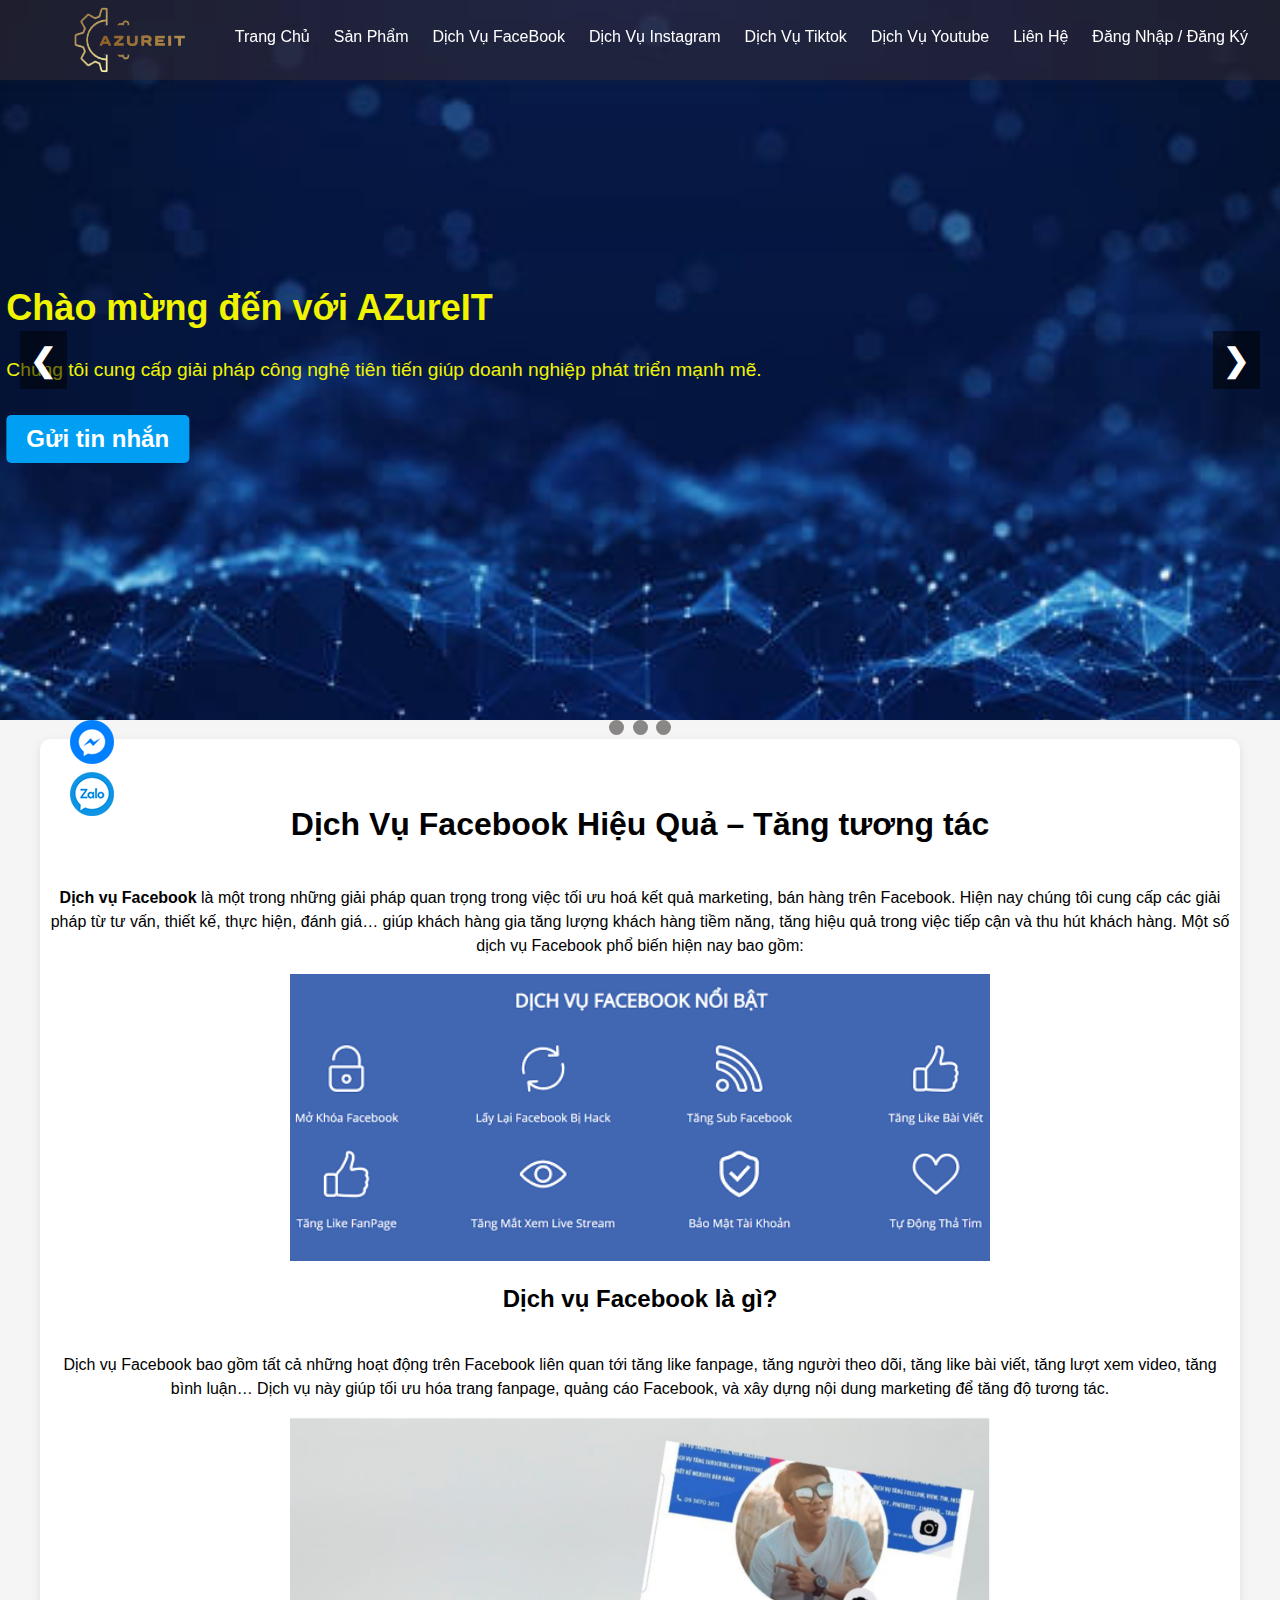
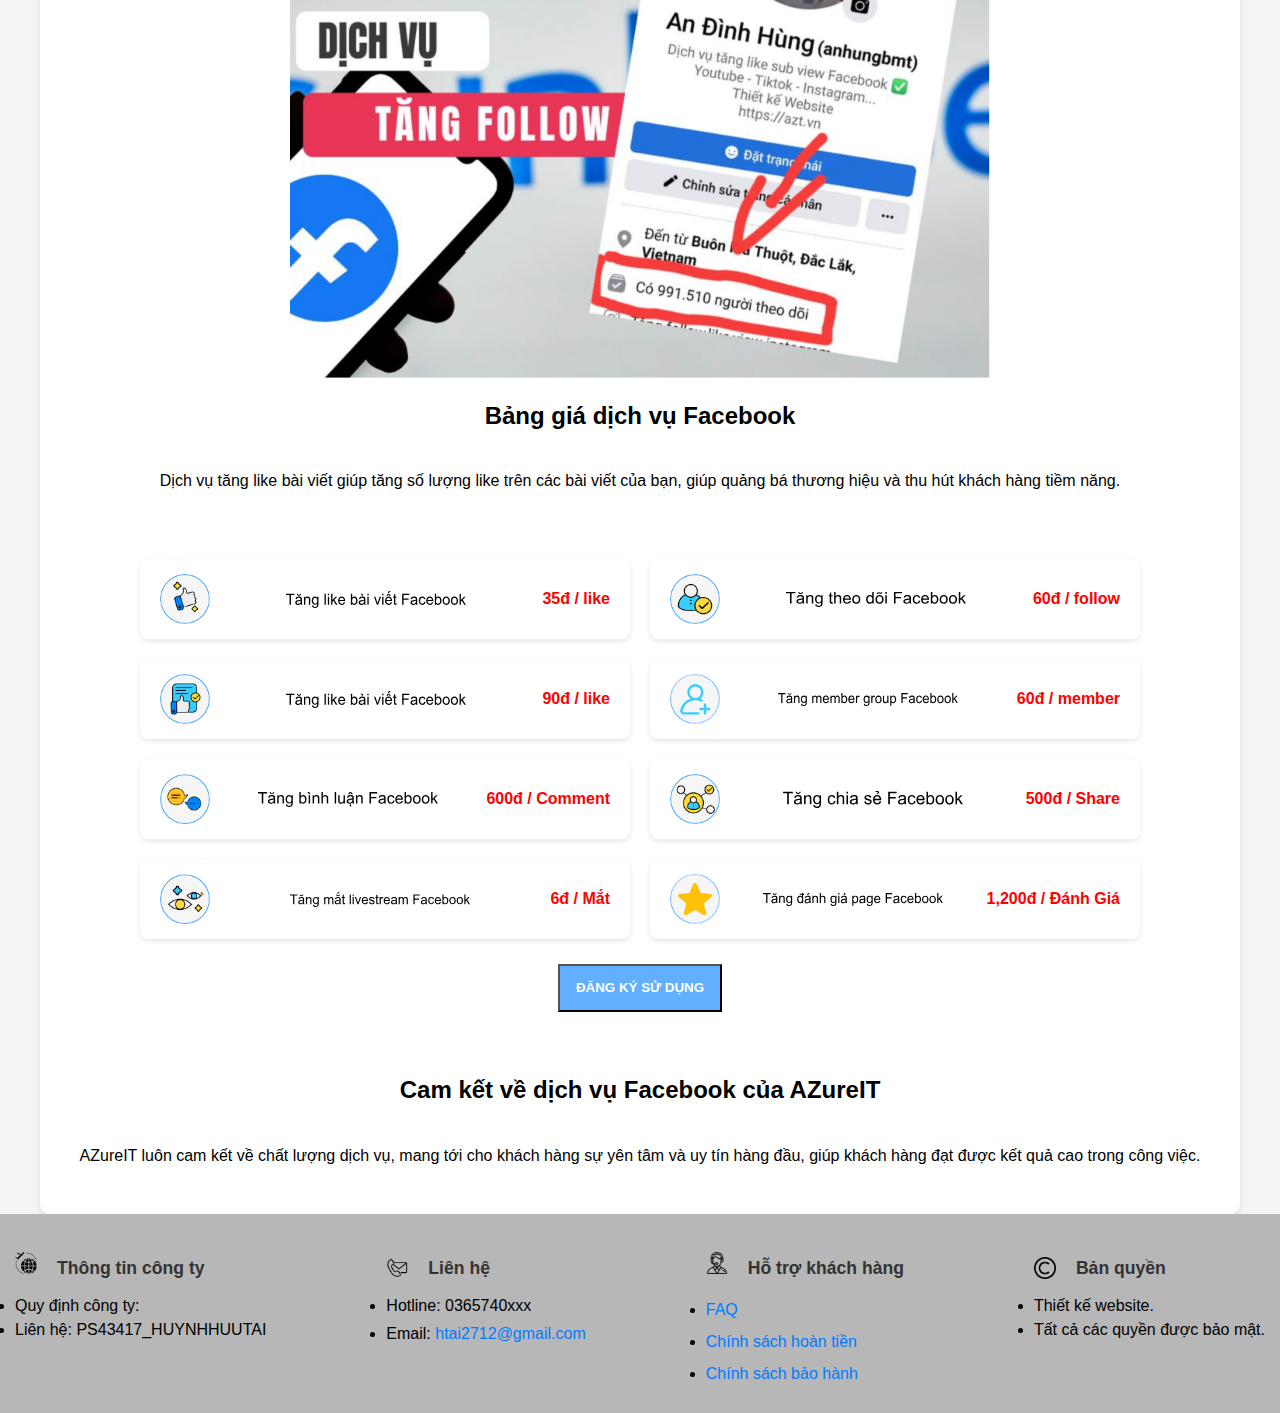
<file: ASM2/dichvufb.html>
<!DOCTYPE html>
<html lang="en">

<head>
    <meta charset="UTF-8">
    <meta name="viewport" content="width=device-width, initial-scale=1.0">
    <title>Dịch Vụ FaceBook</title>
    <link rel="stylesheet" href="style.css">
    <style>
        .content-dichfb {
            max-width: 1200px;
            margin: 0 auto;
            height: auto;
            text-align: center;
            align-items: center;
            display: flex;
            flex-direction: column;
            line-height: 1.5;
        }
        .content-area {
            max-width: 1200px;
            height: auto;
            margin: 0;
        }
        .content-dichfb > .content-area {
            display: flex;
            flex-direction: column;
            text-align: center;
            align-items: center;
        }
        ul{
            list-style: none;
        }
        table{
            text-align: center;
        }
        .sectionBGDV {
    padding: 40px 20px;
    position: relative;

}
.section-content {
    max-width: 1000px;
    margin: 0 auto;
}
.rowBGDV {
    display: flex;
    flex-wrap: wrap;
    justify-content: space-between;
    margin: 0 -10px;
}
.coldvfb {
    width: calc(50% - 20px);
    margin: 10px;
    background: rgb(255, 255, 255);
    border-radius: 8px;
    display: flex;
    align-items: center;
    padding: 15px 20px;
    box-shadow: 0 2px 5px rgba(0,0,0,0.1);
    transition: transform 0.3s ease;        
} 
.coldvfb:hover {
    transform: translateY(-5px);
    z-index: 10; 
    position: relative; 
}
.icondvfb {
    display: flex;
    align-items: center;
    width: 100%;
}
.icondvfb img {
    width: 50px;
    height: 50px;
    object-fit: contain;
    margin-right: 15px;
}
.icondvfb p {
    margin: 0;
    font-size: 16px;
    font-weight: bold;
    color: #333;
}
.icondvfb a {
    display: flex;
    align-items: center;
    text-decoration: none;
    color: inherit;
    width: 100%;
    justify-content: space-between;
}
.icondvfb p:last-child {
    color: red;
    white-space: nowrap;
}
#pricing h2 {
    text-align: center;
    margin-bottom: 30px;
    font-size: 30px;
    color: #222;
}

    </style>
</head>

<body>
    <header class="header">
        <div class="logo-container">
        <h1 class="logo">
            <img src="/ASM2/IMG/logoAZureIT-removebg-preview.png" alt="AZureIT">
        </h1>
    </div>
        <nav class="navbar">
            <ul class="nav-menu">
                <li><a href="/ASM2/index.html" class="nav-link active">Trang Chủ</a></li>
                <li><a href="/ASM2/sanpham.html" class="nav-link">Sản Phẩm</a></li>
                <li><a href="/ASM2/dichvufb.html" class="nav-link">Dịch Vụ FaceBook</a></li>
                <li><a href="/ASM2/dichvuig.html" class="nav-link">Dịch Vụ Instagram</a></li>
                <li><a href="/ASM2/dichvutiktok.html" class="nav-link">Dịch Vụ Tiktok</a></li>
                <li><a href="/ASM2/dichvuyoutube.html" class="nav-link">Dịch Vụ Youtube</a></li>
                <li><a href="/ASM2/lienhe.html" class="nav-link">Liên Hệ</a></li>
                <li><a href="/ASM2/login.html" class="nav-link">Đăng Nhập / Đăng Ký</a></li>
            </ul>
        </nav>
    </header>
    <main class="main-content">
        <div class="slideshow-container">
            <div class="mySlides fade">
                <img src="/ASM2/IMG/slider5.jpg" style="width:100%">
                <div class="text">
                    <h2>Chào mừng đến với AZureIT</h2>
                    <p>Chúng tôi cung cấp giải pháp công nghệ tiên tiến giúp doanh nghiệp phát triển mạnh mẽ.</p>
                    <a href="https://m.me/yourpage" class="message-button">Gửi tin nhắn</a>
                </div>
            </div>
            <div class="mySlides fade">
                <img src="/ASM2/IMG/slider4.webp" style="width:100%">
                <div class="text">
                    <h2>Thiết kế website giá rẻ</h2>
                    <p>Nâng cao hiệu suất doanh nghiệp với các giải pháp phần mềm hiện đại.</p>
                    <a href="https://m.me/yourpage" class="message-button">Gửi tin nhắn</a>
                </div>
            </div>
            <div class="mySlides fade">
                <img src="/ASM2/IMG/slider3.jpg" style="width:100%">
                <div class="text">
                    <h2>Phát triển doanh nghiệp của bạn</h2>
                    <p>Chúng tôi giúp bạn tiếp cận công nghệ mới nhất để tăng trưởng bền vững.</p>
                    <a href="https://m.me/yourpage" class="message-button">Gửi tin nhắn</a>
                </div>
            </div>
            <a class="prev" onclick="plusSlides(-1)">&#10094;</a>
            <a class="next" onclick="plusSlides(1)">&#10095;</a>
        </div>
        <div style="text-align:center">
            <span class="dot" onclick="currentSlide(1)"></span>
            <span class="dot" onclick="currentSlide(2)"></span>
            <span class="dot" onclick="currentSlide(3)"></span>
        </div>
        <script>
            let slideIndex = 0;
            showSlides();
            function showSlides() {
                let slides = document.getElementsByClassName("mySlides");
                let dots = document.getElementsByClassName("dot");
                for (let i = 0; i < slides.length; i++) {
                    slides[i].style.display = "none";
                }
                slideIndex++;
                if (slideIndex > slides.length) { slideIndex = 1 }
                for (let i = 0; i < dots.length; i++) {
                    dots[i].className = dots[i].className.replace(" active", "");
                }
                slides[slideIndex - 1].style.display = "block";
                dots[slideIndex - 1].className += " active";
                setTimeout(showSlides, 4000);
            }
        </script>
    </main>
    <section class="content-dichfb content-section">
        <div id="content" class="content-area page-wrapper" role="main">
            <h1><strong>Dịch Vụ Facebook Hiệu Quả – Tăng tương tác</strong></h1>
            <p><strong>Dịch vụ Facebook</strong> là một trong những giải pháp quan trọng trong việc tối ưu hoá kết quả marketing, bán hàng trên Facebook. Hiện nay chúng tôi cung cấp các giải pháp từ tư vấn, thiết kế, thực hiện, đánh giá… giúp khách hàng gia tăng lượng khách hàng tiềm năng, tăng hiệu quả trong việc tiếp cận và thu hút khách hàng. Một số dịch vụ Facebook phổ biến hiện nay bao gồm:</p>
            <img class="imgqcfb" src="./IMG/DVFB.png" alt="DVFB" style="width: 700px;" style="height: 200px;">
            <h2>Dịch vụ Facebook là gì?</h2>
            <p>Dịch vụ Facebook bao gồm tất cả những hoạt động trên Facebook liên quan tới tăng like fanpage, tăng người theo dõi, tăng like bài viết, tăng lượt xem video, tăng bình luận… Dịch vụ này giúp tối ưu hóa trang fanpage, quảng cáo Facebook, và xây dựng nội dung marketing để tăng độ tương tác.</p>
            <img src="./IMG/tangfl.png" alt="Tang follow" style="width: 700px;" style="height: 100px;">
            <h2>Bảng giá dịch vụ Facebook</h2>
            <p>Dịch vụ tăng like bài viết giúp tăng số lượng like trên các bài viết của bạn, giúp quảng bá thương hiệu và thu hút khách hàng tiềm năng.</p>
            <!-- <table>
                <thead>
                    <tr>
                        <th>Gói like</th>
                        <th>Số bài</th>
                        <th>Giá</th>
                    </tr>
                </thead>
                <tbody>
                    <tr>
                        <td>Gói 50 like</td>
                        <td>5 bài / ngày</td>
                        <td>120k / tháng</td>
                    </tr>
                    <tr>
                        <td>Gói 100 like</td>
                        <td>5 bài / ngày</td>
                        <td>220k / tháng</td>
                    </tr>
                    <tr>
                        <td>Gói 200 like</td>
                        <td>5 bài / ngày</td>
                        <td>400k / tháng</td>
                    </tr>
                    <tr>
                        <td>Gói 500 like</td>
                        <td>5 bài / ngày</td>
                        <td>800k / tháng</td>
                    </tr>
                    <tr>
                        <td>Gói 1000 like</td>
                        <td>5 bài / ngày</td>
                        <td>1500k / tháng</td>
                    </tr>
                </tbody>
            </table> -->
            
            <section class="sectionBGDV" id="pricing">
                <div class="section-bg">
                    <div class="section-bg-overlay"></div>
                </div>
                <div class="section-content">
                    <div class="rowBGDV">
                        <div class="coldvfb">
                            <div class="icondvfb">
                                <a href="#" target="_blank">
                                    <img src="./IMG/IconLIKE.png" alt="Like Post">
                                    <img src="./IMG/tanglikefb.svg" style="width: 180px;">
                                    <p>35đ / like</p>
                                </a>
                            </div>
                        </div>
                        <div class="coldvfb">
                            <div class="icondvfb">
                                <a href="#" target="_blank">
                                    <img src="./IMG/follow.png" alt="Follow">
                                    <img src="IMG/tdfb.svg" style="width: 180px;">
                                    <p>60đ / follow</p>
                                </a>
                            </div>
                        </div>
                        <div class="coldvfb">
                            <div class="icondvfb">
                                <a href="#" target="_blank">
                                    <img src="./IMG/like-page.png" alt="Like-page">
                                    <img src="./IMG/tanglikefb.svg" style="width: 180px;">
                                    <p>90đ / like</p>
                                </a>
                            </div>
                        </div>
                        <div class="coldvfb">
                            <div class="icondvfb">
                                <a href="#" target="_blank">
                                    <img src="./IMG/member-group.png" alt="member-group">
                                    <img src="./IMG/tangmember.svg" style="width: 180px;">
                                    <p>60đ / member</p>
                                </a>
                            </div>
                        </div>
                        <div class="coldvfb">
                            <div class="icondvfb">
                                <a href="#" target="_blank">
                                    <img src="./IMG/cmt-post.png" alt="cmt">
                                    <img src="./IMG/tangbinhluan.svg" style="width: 180px;">
                                    <p>600đ / Comment</p>
                                </a>
                            </div>
                        </div>
                        <div class="coldvfb">
                            <div class="icondvfb">
                                <a href="#" target="_blank">
                                    <img src="./IMG/share-post.png" alt="Share">
                                    <img src="./IMG/tangluotshare.svg" style="width: 180px; height: auto; text-align: right;">
                                    <p>500đ / Share</p>
                                </a>
                            </div>
                        </div>
                        <div class="coldvfb">
                            <div class="icondvfb">
                                <a href="#" target="_blank">
                                    <img src="./IMG/eyes.png" alt="Mắt">
                                    <img src="./IMG/tangmatlive.svg" style="width: 180px;">
                                    <p>6đ / Mắt</p>
                                </a>
                            </div>
                        </div>
                        <div class="coldvfb">
                            <div class="icondvfb">
                                <a href="#" target="_blank">
                                    <img src="./IMG/review.png" alt="Đánh Giá">
                                    <img src="./IMG/tangrate.svg" style="width: 180px;">
                                    <p>1,200đ / Đánh Giá</p>
                                </a>
                            </div>
                        </div>
                    </div>
                    <button class="btn place-buy-btn js-buy-ticket">ĐĂNG KÝ SỬ DỤNG</button>
                </div>
            </section>
            <h2>Cam kết về dịch vụ Facebook của AZureIT</h2>
            <p>AZureIT luôn cam kết về chất lượng dịch vụ, mang tới cho khách hàng sự yên tâm và uy tín hàng đầu, giúp khách hàng đạt được kết quả cao trong công việc.</p>
        </div>
    </section>
    <ul class="giuseart-pc-contact-bar">
        <li class="facebook">
            <a href="https://m.me/wynnt63" target="_blank" rel="nofollow"></a>
        </li>
        <li class="zalo">
            <a href="https://zalo.me/0365740754" target="_blank" rel="nofollow" title="Zalo"></a>
        </li>
        <li class="hotline">
            <a href="https://m.me/wynnt63" target="_blank" rel="nofollow" title="Hotline"></a>
        </li>
    </ul>
    <footer class="footer">
        <div class="row">
            <div class="footer-column">
                <div class="header-with-icon">
                    <img src="/ASM2/IMG/departure.png" alt="Logo Công ty">
                    <h3>Thông tin công ty</h3>
                </div>
                <li>Quy định công ty:</li>
                <li>Liên hệ: PS43417_HUYNHHUUTAI</li>
            </div>
            <div class="footer-column">
                <div class="header-with-icon">
                    <img src="/ASM2/IMG/contact-mail.png" alt="Logo Liên Hệ" class="icon">
                    <h3>Liên hệ</h3>
                </div>
                <li>Hotline: 0365740xxx</li>
                <li>Email: <a href="mailto:htai2712@gmail.com">htai2712@gmail.com</a></li>
            </div>
            <div class="footer-column">
                <div class="header-with-icon">
                    <img src="/ASM2/IMG/support.png" alt="Logo hỗ trợ khách hàng">
                    <h3>Hỗ trợ khách hàng</h3>
                </div>
                <li>
                    <a href="#2">FAQ</a>
                </li>
                <li>
                    <a href="/ASM2/CShoantien.html">Chính sách hoàn tiền</a>
                </li>
                <li>
                    <a href="/ASM2/CSbaohanh.html">Chính sách bảo hành</a>
                </li>
            </div>
            <div class="footer-column">
                <div class="header-with-icon">
                    <img src="/ASM2/IMG/copyright.png" alt="Logo bản quyền" class="icon">
                    <h3>Bản quyền</h3>
                </div>
                <li>Thiết kế website.</li>
                <li>Tất cả các quyền được bảo mật.</li>
            </div>
        </div>
    </footer>
</body>

</html>
</file>
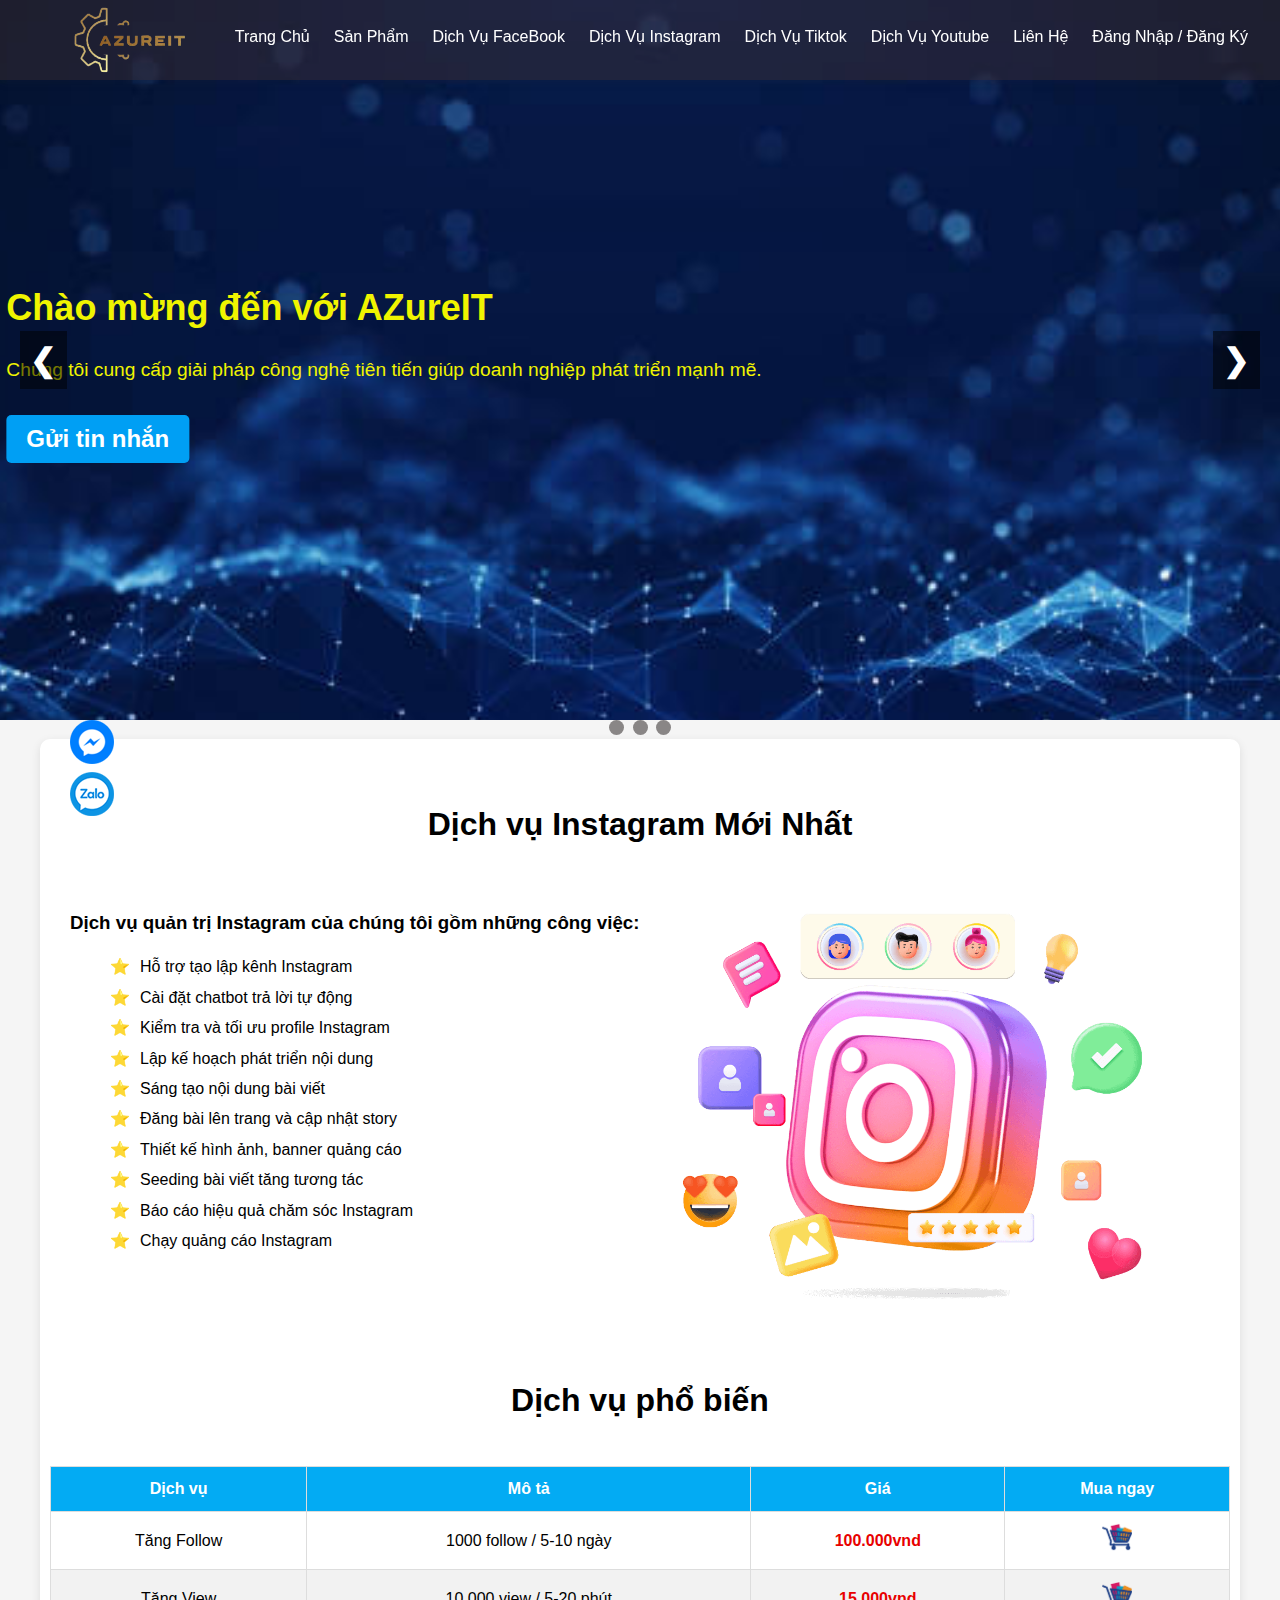
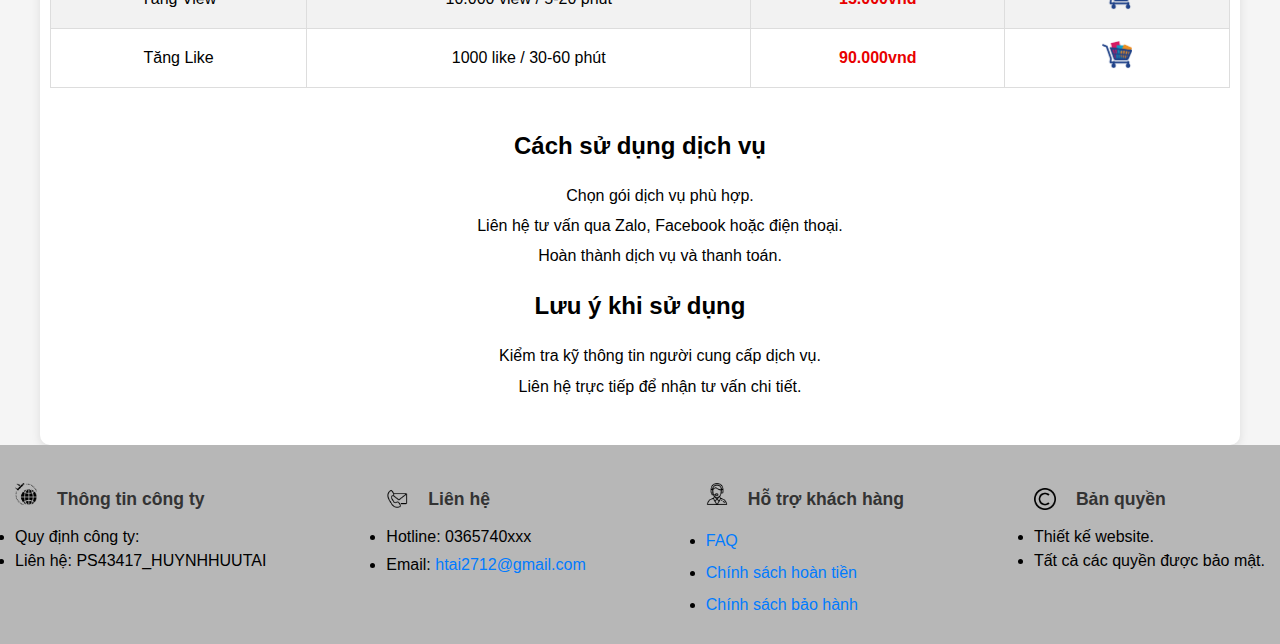
<file: ASM2/dichvuig.html>
<!DOCTYPE html>
<html lang="en">
<head>
    <meta charset="UTF-8">
    <meta name="viewport" content="width=device-width, initial-scale=1.0">
    <title>Dịch Vụ Instagram</title>
    <link rel="stylesheet" href="style.css">
    <style>
        .instagram-services-dichvuinstagram{
            text-align: center;
            align-items: center;
            max-width: 1200px;
            height: auto;
            margin: 0 auto;
            line-height: 1.5;
        }
        .pricing-table-dichvuinstagram{
            display: flex;
            flex-direction: column;
            text-align: center;
            align-items: center;
        }
        ul,ol{
            list-style: none;
        }
        .contaierofdvig{
            display: flex;
        }
        .imgofdvig{
            width: 500px;
            padding-left: 15px;
            height: auto;
            flex: 1;
            display: flex;
            align-items: center;
            justify-content: center;
            position: relative;
        }
        .textofdvig ul li::before {
            content: "⭐";
            margin-right: 10px;
        }
        .textofdvig{
            text-align: left;
            padding: 20px;
            line-height:1.5;
            align-items: center;
            margin-bottom: 10px;
            font-size: 16px;
        }
        .pricecolor{    
            font-weight: bold;
            color: rgb(232, 0, 0);
        }
        table {
            width: 100%;
            border-collapse: collapse;
            margin-top: 20px;
        }
        thead tr {
            background-color: #03abf3;
            color: white;
            text-align: left;
        }
        th, td {
            padding: 10px;
            text-align: center  ;
            border: 1px solid #ddd;
        }
        tbody tr:nth-child(even) {
            background-color: #f2f2f2;
        }
    </style>
</head>
<body>
    <header class="header">
        <div class="logo-container">
        <h1 class="logo">
            <img src="/ASM2/IMG/logoAZureIT-removebg-preview.png" alt="AZureIT">
        </h1>
    </div>
        <nav class="navbar">
            <ul class="nav-menu">
                <li><a href="/ASM2/index.html" class="nav-link active">Trang Chủ</a></li>
                <li><a href="/ASM2/sanpham.html" class="nav-link">Sản Phẩm</a></li>
                <li><a href="/ASM2/dichvufb.html" class="nav-link">Dịch Vụ FaceBook</a></li>
                <li><a href="/ASM2/dichvuig.html" class="nav-link">Dịch Vụ Instagram</a></li>
                <li><a href="/ASM2/dichvutiktok.html" class="nav-link">Dịch Vụ Tiktok</a></li>
                <li><a href="/ASM2/dichvuyoutube.html" class="nav-link">Dịch Vụ Youtube</a></li>
                <li><a href="/ASM2/lienhe.html" class="nav-link">Liên Hệ</a></li>
                <li><a href="/ASM2/login.html" class="nav-link">Đăng Nhập / Đăng Ký</a></li>
            </ul>
        </nav>
    </header>
    <main class="main-content">
        <div class="slideshow-container">
            <div class="mySlides fade">
                <img src="/ASM2/IMG/slider5.jpg" style="width:100%">
                <div class="text">
                    <h2>Chào mừng đến với AZureIT</h2>
                    <p>Chúng tôi cung cấp giải pháp công nghệ tiên tiến giúp doanh nghiệp phát triển mạnh mẽ.</p>
                    <a href="https://m.me/yourpage" class="message-button">Gửi tin nhắn</a>
                </div>
            </div>
            <div class="mySlides fade">
                <img src="/ASM2/IMG/slider4.webp" style="width:100%">
                <div class="text">
                    <h2>Thiết kế website giá rẻ</h2>
                    <p>Nâng cao hiệu suất doanh nghiệp với các giải pháp phần mềm hiện đại.</p>
                    <a href="https://m.me/yourpage" class="message-button">Gửi tin nhắn</a>
                </div>
            </div>
            <div class="mySlides fade">
                <img src="/ASM2/IMG/slider3.jpg" style="width:100%">
                <div class="text">
                    <h2>Phát triển doanh nghiệp của bạn</h2>
                    <p>Chúng tôi giúp bạn tiếp cận công nghệ mới nhất để tăng trưởng bền vững.</p>
                    <a href="https://m.me/yourpage" class="message-button">Gửi tin nhắn</a>
                </div>
            </div>
            <a class="prev" onclick="plusSlides(-1)">&#10094;</a>
            <a class="next" onclick="plusSlides(1)">&#10095;</a>
        </div>
        <div style="text-align:center">
            <span class="dot" onclick="currentSlide(1)"></span>
            <span class="dot" onclick="currentSlide(2)"></span>
            <span class="dot" onclick="currentSlide(3)"></span>
        </div>
        <script>
            let slideIndex = 0;
            showSlides();
            function showSlides() {
                let slides = document.getElementsByClassName("mySlides");
                let dots = document.getElementsByClassName("dot");
                for (let i = 0; i < slides.length; i++) {
                    slides[i].style.display = "none";
                }
                slideIndex++;
                if (slideIndex > slides.length) { slideIndex = 1 }
                for (let i = 0; i < dots.length; i++) {
                    dots[i].className = dots[i].className.replace(" active", "");
                }
                slides[slideIndex - 1].style.display = "block";
                dots[slideIndex - 1].className += " active";
                setTimeout(showSlides, 4000);
            }
        </script>
    </main>
    <section class="instagram-services-dichvuinstagram content-section">
        <div class="container-dichvuinstagram">
            <h1 class="text-center">Dịch vụ Instagram Mới Nhất</h1>
            <div class="contaierofdvig">
                <div class="textofdvig">
                    <h3>Dịch vụ quản trị Instagram của chúng tôi gồm những công việc:</h2>
                    <ul>
                        <li>Hỗ trợ tạo lập kênh Instagram</li>
                        <li>Cài đặt chatbot trả lời tự động</li>
                        <li>Kiểm tra và tối ưu profile Instagram</li>
                        <li>Lập kế hoạch phát triển nội dung</li>
                        <li>Sáng tạo nội dung bài viết</li>
                        <li>Đăng bài lên trang và cập nhật story</li>
                        <li>Thiết kế hình ảnh, banner quảng cáo</li>
                        <li>Seeding bài viết tăng tương tác</li>
                        <li>Báo cáo hiệu quả chăm sóc Instagram</li>
                        <li>Chạy quảng cáo Instagram</li>
                    </ul>
                </div>
                <div>
                    <img  class="imgofdvig" src="./IMG/goi-dich-vu-quan-tri-instagram-bao-gom-nhung-gi.png" alt="DVIG">
                </div>
            </div>
            <div class="service-list">
                <div class="service-item-dichvuinstagram">
                    <h1>Dịch vụ phổ biến</h1>
                </div>
            </div>
            <div class="pricing-table-dichvuinstagram">
                <table>
                    <thead>
                        <tr>
                            <th>Dịch vụ</th>
                            <th>Mô tả</th>
                            <th>Giá</th>
                            <th>Mua ngay</th>
                        </tr>
                    </thead>
                    <tbody>
                        <tr>
                            <td>Tăng Follow</td>
                            <td>1000 follow / 5-10 ngày</td>
                            <td class="pricecolor">100.000vnd</td>
                            <td><img src="/ASM2/IMG/giohang.png" alt="Mua ngay" width="30px"></td>
                        </tr>
                        <tr>
                            <td>Tăng View</td>
                            <td>10.000 view / 5-20 phút</td>
                            <td class="pricecolor">15.000vnd</td>
                            <td><img src="/ASM2/IMG/giohang.png" alt="Mua ngay" width="30px"></td>
                        </tr>
                        <tr>
                            <td>Tăng Like</td>
                            <td>1000 like / 30-60 phút</td>
                            <td class="pricecolor">90.000vnd</td>
                            <td><img src="/ASM2/IMG/giohang.png" alt="Mua ngay" width="30px"></td>
                        </tr>
                    </tbody>
                </table>
            </div>
    
            <h2>Cách sử dụng dịch vụ</h2>
            <ol>
                <li>Chọn gói dịch vụ phù hợp.</li>
                <li>Liên hệ tư vấn qua Zalo, Facebook hoặc điện thoại.</li>
                <li>Hoàn thành dịch vụ và thanh toán.</li>
            </ol>
    
            <h2>Lưu ý khi sử dụng</h2>
            <ul>
                <li>Kiểm tra kỹ thông tin người cung cấp dịch vụ.</li>
                <li>Liên hệ trực tiếp để nhận tư vấn chi tiết.</li>
            </ul>
        </div>
    </section>
    <ul class="giuseart-pc-contact-bar">
        <li class="facebook">
        <a href="https://m.me/wynnt63" target="_blank" rel="nofollow"></a>
        </li>
        <li class="zalo">
        <a href="https://zalo.me/0365740754" target="_blank" rel="nofollow" title="Zalo"></a>
        </li>
        <li class="hotline">
        <a href="https://m.me/wynnt63" target="_blank" rel="nofollow" title="Hotline"></a>
        </li>
    </ul>
    <footer class="footer">
        <div class="row"> 
            <div class="footer-column">
                <div class="header-with-icon">
                    <img src="/ASM2/IMG/departure.png" alt="Logo Công ty">
                    <h3>Thông tin công ty</h3>
                </div>
                <li>Quy định công ty:</li>
                <li>Liên hệ: PS43417_HUYNHHUUTAI</li>
            </div>
            <div class="footer-column">
                <div class="header-with-icon">
                    <img src="/ASM2/IMG/contact-mail.png" alt="Logo Liên Hệ" class="icon">
                    <h3>Liên hệ</h3>
                </div>
                <li>Hotline: 0365740xxx</li>
                <li>Email: <a href="mailto:htai2712@gmail.com">htai2712@gmail.com</a></li>
            </div>
            <div class="footer-column">
                <div class="header-with-icon">
                    <img src="/ASM2/IMG/support.png" alt="Logo hỗ trợ khách hàng">
                    <h3>Hỗ trợ khách hàng</h3>
                </div>
                <li>
                    <a href="#2">FAQ</a>
                </li>
                <li>
                    <a href="/ASM2/CShoantien.html">Chính sách hoàn tiền</a>
                </li>
                <li>
                    <a href="/ASM2/CSbaohanh.html">Chính sách bảo hành</a>
                </li>
            </div>
            <div class="footer-column">
                <div class="header-with-icon">
                    <img src="/ASM2/IMG/copyright.png" alt="Logo bản quyền" class="icon">
                    <h3>Bản quyền</h3>
                </div>
                <li>Thiết kế website.</li>
                <li>Tất cả các quyền được bảo mật.</li>
            </div>
        </div>
    </footer>
</body>
</html>
</file>
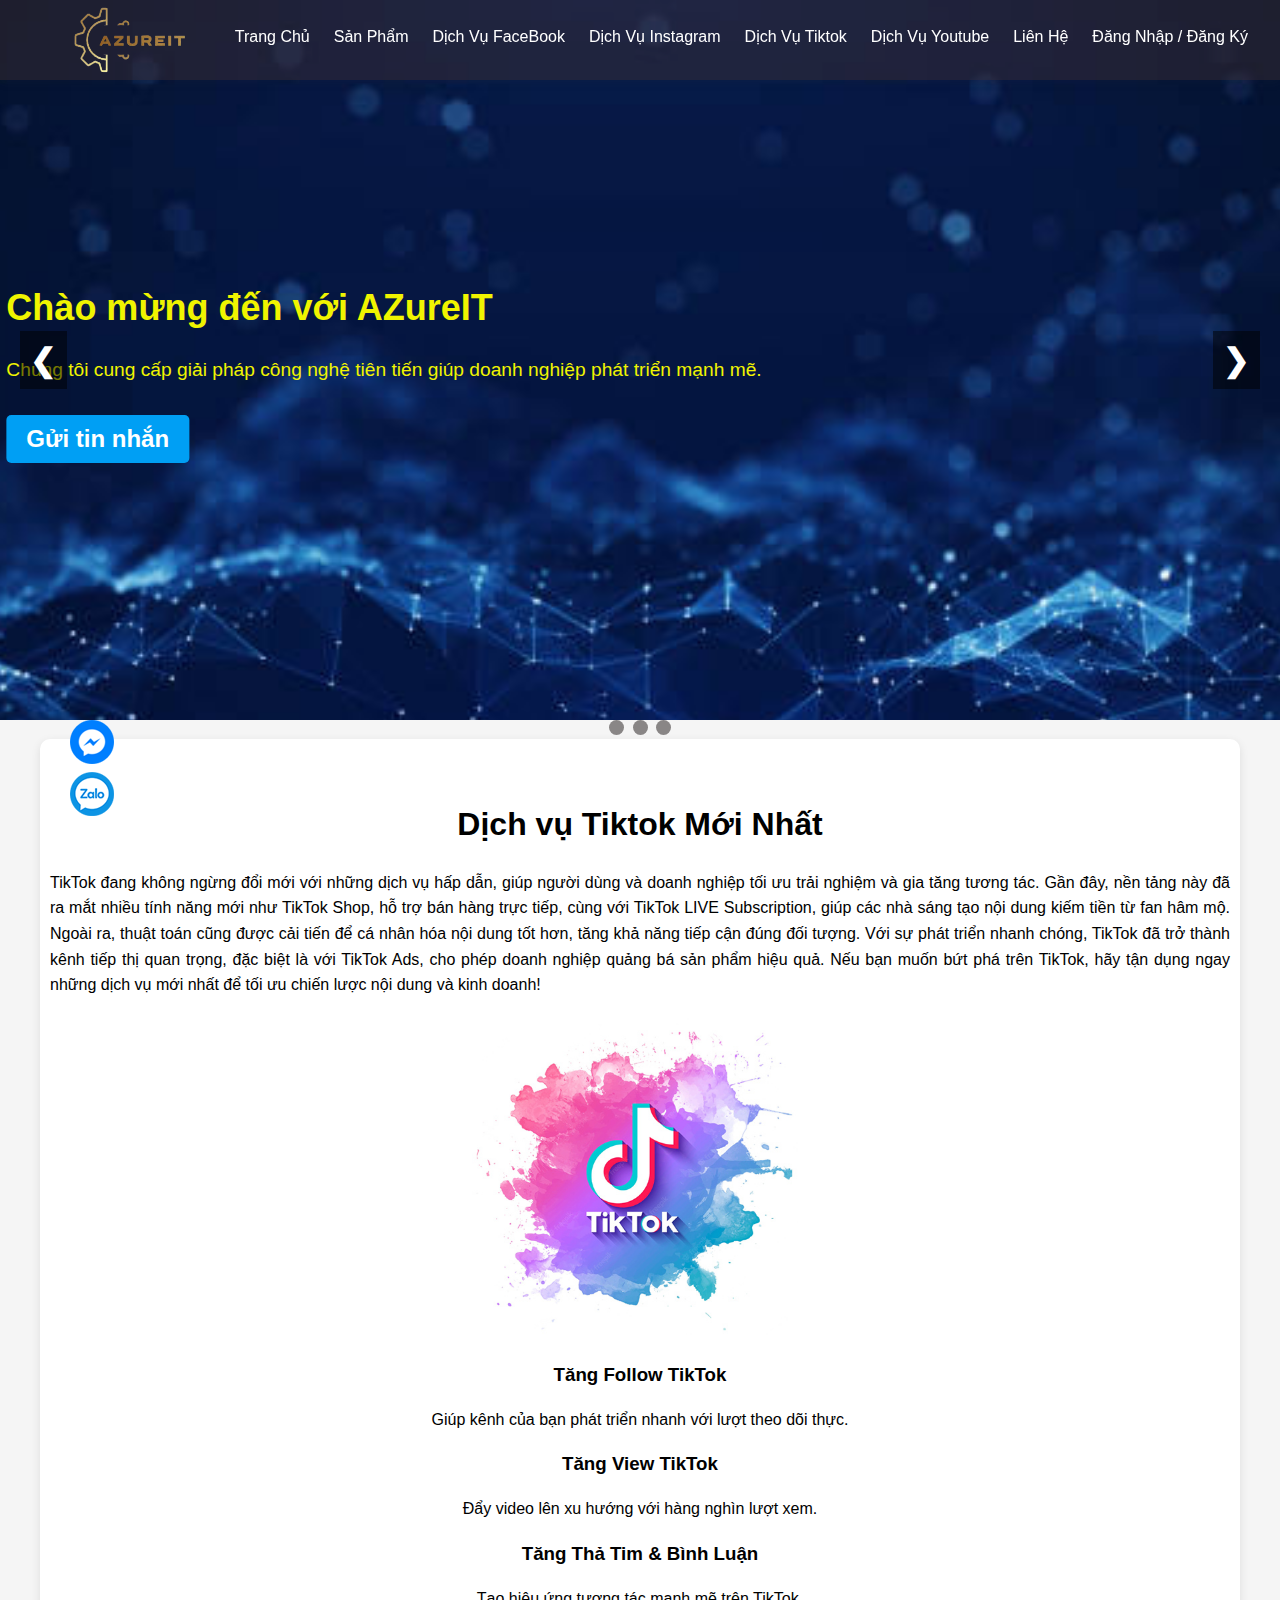
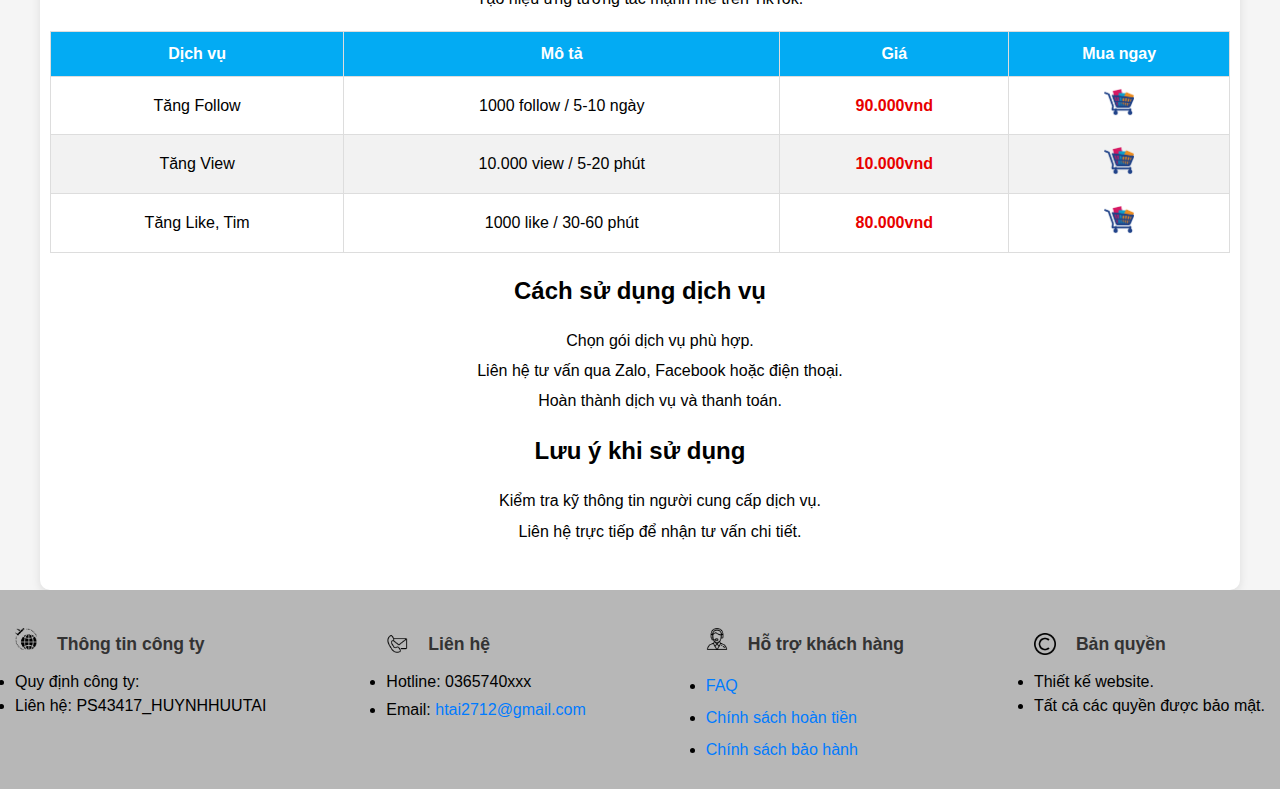
<file: ASM2/dichvutiktok.html>
<!DOCTYPE html>
<html lang="en">
<head>
    <meta charset="UTF-8">
    <meta name="viewport" content="width=device-width, initial-scale=1.0">
    <title>Dịch Vụ TikTok</title>
    <link rel="stylesheet" href="style.css">
    <style>
        .tiktok-services-dichvutiktok{
            text-align: center;
            align-items: center;
            max-width: 1200px;
            height: auto;
            margin: 0 auto;
            line-height: 1.5;
        }
        .content-dichvutiktok {
            max-width: 1200px;
            margin: 10px auto;
            height: auto;   
            flex-direction: column;
        }
        .content-area {
            max-width: 1200px;
            height: auto;
            margin: 0;
        }
        .pricing-table-dichvutiktok{
            flex-direction: column;
            text-align: center;
            align-items: center;
        }
        ul,ol{
            list-style: none;
        }
        .contaiertext{
            margin-bottom: 20px;
        }
        .imgoftiktok{
            width: 40%;
            max-width: 400px;
            border-radius: 10px;
        }
        .text-center{
            font-size: 16px;
            line-height: 1.6;
            text-align: justify;
        }
        .pricecolor{    
            font-weight: bold;
            color: rgb(232, 0, 0);
        }
        table {
            width: 100%;
            border-collapse: collapse;
            margin-top: 20px;
        }
        thead tr {
            background-color: #03abf3;
            color: white;
            text-align: left;
        }
        th, td {
            padding: 10px;
            text-align: center  ;
            border: 1px solid #ddd;
        }
        tbody tr:nth-child(even) {
            background-color: #f2f2f2;
        }
    </style>
</head>
<body>
    <header class="header">
        <div class="logo-container">
        <h1 class="logo">
            <img src="/ASM2/IMG/logoAZureIT-removebg-preview.png" alt="AZureIT">
        </h1>
    </div>
        <nav class="navbar">
            <ul class="nav-menu">
                <li><a href="/ASM2/index.html" class="nav-link active">Trang Chủ</a></li>
                <li><a href="/ASM2/sanpham.html" class="nav-link">Sản Phẩm</a></li>
                <li><a href="/ASM2/dichvufb.html" class="nav-link">Dịch Vụ FaceBook</a></li>
                <li><a href="/ASM2/dichvuig.html" class="nav-link">Dịch Vụ Instagram</a></li>
                <li><a href="/ASM2/dichvutiktok.html" class="nav-link">Dịch Vụ Tiktok</a></li>
                <li><a href="/ASM2/dichvuyoutube.html" class="nav-link">Dịch Vụ Youtube</a></li>
                <li><a href="/ASM2/lienhe.html" class="nav-link">Liên Hệ</a></li>
                <li><a href="/ASM2/login.html" class="nav-link">Đăng Nhập / Đăng Ký</a></li>
            </ul>
        </nav>
    </header>
    <main class="main-content">
        <div class="slideshow-container">
            <div class="mySlides fade">
                <img src="/ASM2/IMG/slider5.jpg" style="width:100%">
                <div class="text">
                    <h2>Chào mừng đến với AZureIT</h2>
                    <p>Chúng tôi cung cấp giải pháp công nghệ tiên tiến giúp doanh nghiệp phát triển mạnh mẽ.</p>
                    <a href="https://m.me/yourpage" class="message-button">Gửi tin nhắn</a>
                </div>
            </div>
            <div class="mySlides fade">
                <img src="/ASM2/IMG/slider4.webp" style="width:100%">
                <div class="text">
                    <h2>Thiết kế website giá rẻ</h2>
                    <p>Nâng cao hiệu suất doanh nghiệp với các giải pháp phần mềm hiện đại.</p>
                    <a href="https://m.me/yourpage" class="message-button">Gửi tin nhắn</a>
                </div>
            </div>
            <div class="mySlides fade">
                <img src="/ASM2/IMG/slider3.jpg" style="width:100%">
                <div class="text">
                    <h2>Phát triển doanh nghiệp của bạn</h2>
                    <p>Chúng tôi giúp bạn tiếp cận công nghệ mới nhất để tăng trưởng bền vững.</p>
                    <a href="https://m.me/yourpage" class="message-button">Gửi tin nhắn</a>
                </div>
            </div>
            <a class="prev" onclick="plusSlides(-1)">&#10094;</a>
            <a class="next" onclick="plusSlides(1)">&#10095;</a>
        </div>
        <div style="text-align:center">
            <span class="dot" onclick="currentSlide(1)"></span>
            <span class="dot" onclick="currentSlide(2)"></span>
            <span class="dot" onclick="currentSlide(3)"></span>
        </div>
        <script>
            let slideIndex = 0;
            showSlides();
            function showSlides() {
                let slides = document.getElementsByClassName("mySlides");
                let dots = document.getElementsByClassName("dot");
                for (let i = 0; i < slides.length; i++) {
                    slides[i].style.display = "none";
                }
                slideIndex++;
                if (slideIndex > slides.length) { slideIndex = 1 }
                for (let i = 0; i < dots.length; i++) {
                    dots[i].className = dots[i].className.replace(" active", "");
                }
                slides[slideIndex - 1].style.display = "block";
                dots[slideIndex - 1].className += " active";
                setTimeout(showSlides, 4000);
            }
        </script>
    </main>
    <section class="tiktok-services-dichvutiktok content-section">
        <div class="container-dichvutiktok">
            <h1 >Dịch vụ Tiktok Mới Nhất</h1>
            <div class="contaiertext">
                
            </div>
            <div class="contaiertext">
                <p class="text-center">TikTok đang không ngừng đổi mới với những dịch vụ hấp dẫn, giúp người dùng và doanh nghiệp tối ưu trải nghiệm và gia tăng tương tác. Gần đây, nền tảng này đã ra mắt nhiều tính năng mới như TikTok Shop, hỗ trợ bán hàng trực tiếp, cùng với TikTok LIVE Subscription, giúp các nhà sáng tạo nội dung kiếm tiền từ fan hâm mộ. Ngoài ra, thuật toán cũng được cải tiến để cá nhân hóa nội dung tốt hơn, tăng khả năng tiếp cận đúng đối tượng.
                    Với sự phát triển nhanh chóng, TikTok đã trở thành kênh tiếp thị quan trọng, đặc biệt là với TikTok Ads, cho phép doanh nghiệp quảng bá sản phẩm hiệu quả. Nếu bạn muốn bứt phá trên TikTok, hãy tận dụng ngay những dịch vụ mới nhất để tối ưu chiến lược nội dung và kinh doanh!</p>
                    <img class="imgoftiktok" src="./IMG/dich-vu-tiktok-6.jpg">
                    <div class="service-list">
                        <div class="service-item-dichvutiktok">
                            <h3>Tăng Follow TikTok</h3>
                            <p>Giúp kênh của bạn phát triển nhanh với lượt theo dõi thực.</p>
                        </div>
                        <div class="service-item-dichvutiktok">
                            <h3>Tăng View TikTok</h3>
                            <p>Đẩy video lên xu hướng với hàng nghìn lượt xem.</p>
                        </div>
                        <div class="service-item-dichvutiktok">
                            <h3>Tăng Thả Tim & Bình Luận</h3>
                            <p>Tạo hiệu ứng tương tác mạnh mẽ trên TikTok.</p>
                        </div>
                    </div>
                    
            </div>
            
            <div class="pricing-table-dichvutiktok">
                <table>
                    <thead>
                        <tr>
                            <th>Dịch vụ</th>
                            <th>Mô tả</th>
                            <th>Giá</th>
                            <th>Mua ngay</th>
                        </tr>
                    </thead>
                    <tbody>
                        <tr>
                            <td>Tăng Follow</td>
                            <td>1000 follow / 5-10 ngày</td>
                            <td class="pricecolor">90.000vnd</td>
                            <td><img src="/ASM2/IMG/giohang.png" alt="Mua ngay" width="30px"></td>
                        </tr>
                        <tr>
                            <td>Tăng View</td>
                            <td>10.000 view / 5-20 phút</td>
                            <td class="pricecolor">10.000vnd</td>
                            <td><img src="/ASM2/IMG/giohang.png" alt="Mua ngay" width="30px"></td>
                        </tr>
                        <tr>
                            <td>Tăng Like, Tim</td>
                            <td>1000 like / 30-60 phút</td>
                            <td class="pricecolor">80.000vnd</td>
                            <td><img src="/ASM2/IMG/giohang.png" alt="Mua ngay" width="30px"></td>
                        </tr>
                    </tbody>
                </table>
            </div>
    
            <h2>Cách sử dụng dịch vụ</h2>
            <ol>
                <li>Chọn gói dịch vụ phù hợp.</li>
                <li>Liên hệ tư vấn qua Zalo, Facebook hoặc điện thoại.</li>
                <li>Hoàn thành dịch vụ và thanh toán.</li>
            </ol>
    
            <h2>Lưu ý khi sử dụng</h2>
            <ul>
                <li>Kiểm tra kỹ thông tin người cung cấp dịch vụ.</li>
                <li>Liên hệ trực tiếp để nhận tư vấn chi tiết.</li>
            </ul>
        </div>
    </section>
    
        <ul class="giuseart-pc-contact-bar">
            <li class="facebook">
            <a href="https://m.me/wynnt63" target="_blank" rel="nofollow"></a>
            </li>
            <li class="zalo">
            <a href="https://zalo.me/0365740754" target="_blank" rel="nofollow" title="Zalo"></a>
            </li>
            <li class="hotline">
            <a href="https://m.me/wynnt63" target="_blank" rel="nofollow" title="Hotline"></a>
            </li>
        </ul>
    <footer class="footer">
        <div class="row"> 
            <div class="footer-column">
                <div class="header-with-icon">
                    <img src="/ASM2/IMG/departure.png" alt="Logo Công ty">
                    <h3>Thông tin công ty</h3>
                </div>
                <li>Quy định công ty:</li>
                <li>Liên hệ: PS43417_HUYNHHUUTAI</li>
            </div>
            <div class="footer-column">
                <div class="header-with-icon">
                    <img src="/ASM2/IMG/contact-mail.png" alt="Logo Liên Hệ" class="icon">
                    <h3>Liên hệ</h3>
                </div>
                <li>Hotline: 0365740xxx</li>
                <li>Email: <a href="mailto:htai2712@gmail.com">htai2712@gmail.com</a></li>
            </div>
            <div class="footer-column">
                <div class="header-with-icon">
                    <img src="/ASM2/IMG/support.png" alt="Logo hỗ trợ khách hàng">
                    <h3>Hỗ trợ khách hàng</h3>
                </div>
                <li>
                    <a href="#2">FAQ</a>
                </li>
                <li>
                    <a href="/ASM2/CShoantien.html">Chính sách hoàn tiền</a>
                </li>
                <li>
                    <a href="/ASM2/CSbaohanh.html">Chính sách bảo hành</a>
                </li>
            </div>
            <div class="footer-column">
                <div class="header-with-icon">
                    <img src="/ASM2/IMG/copyright.png" alt="Logo bản quyền" class="icon">
                    <h3>Bản quyền</h3>
                </div>
                <li>Thiết kế website.</li>
                <li>Tất cả các quyền được bảo mật.</li>
            </div>
        </div>
    </footer>
</body>
</html>
</file>
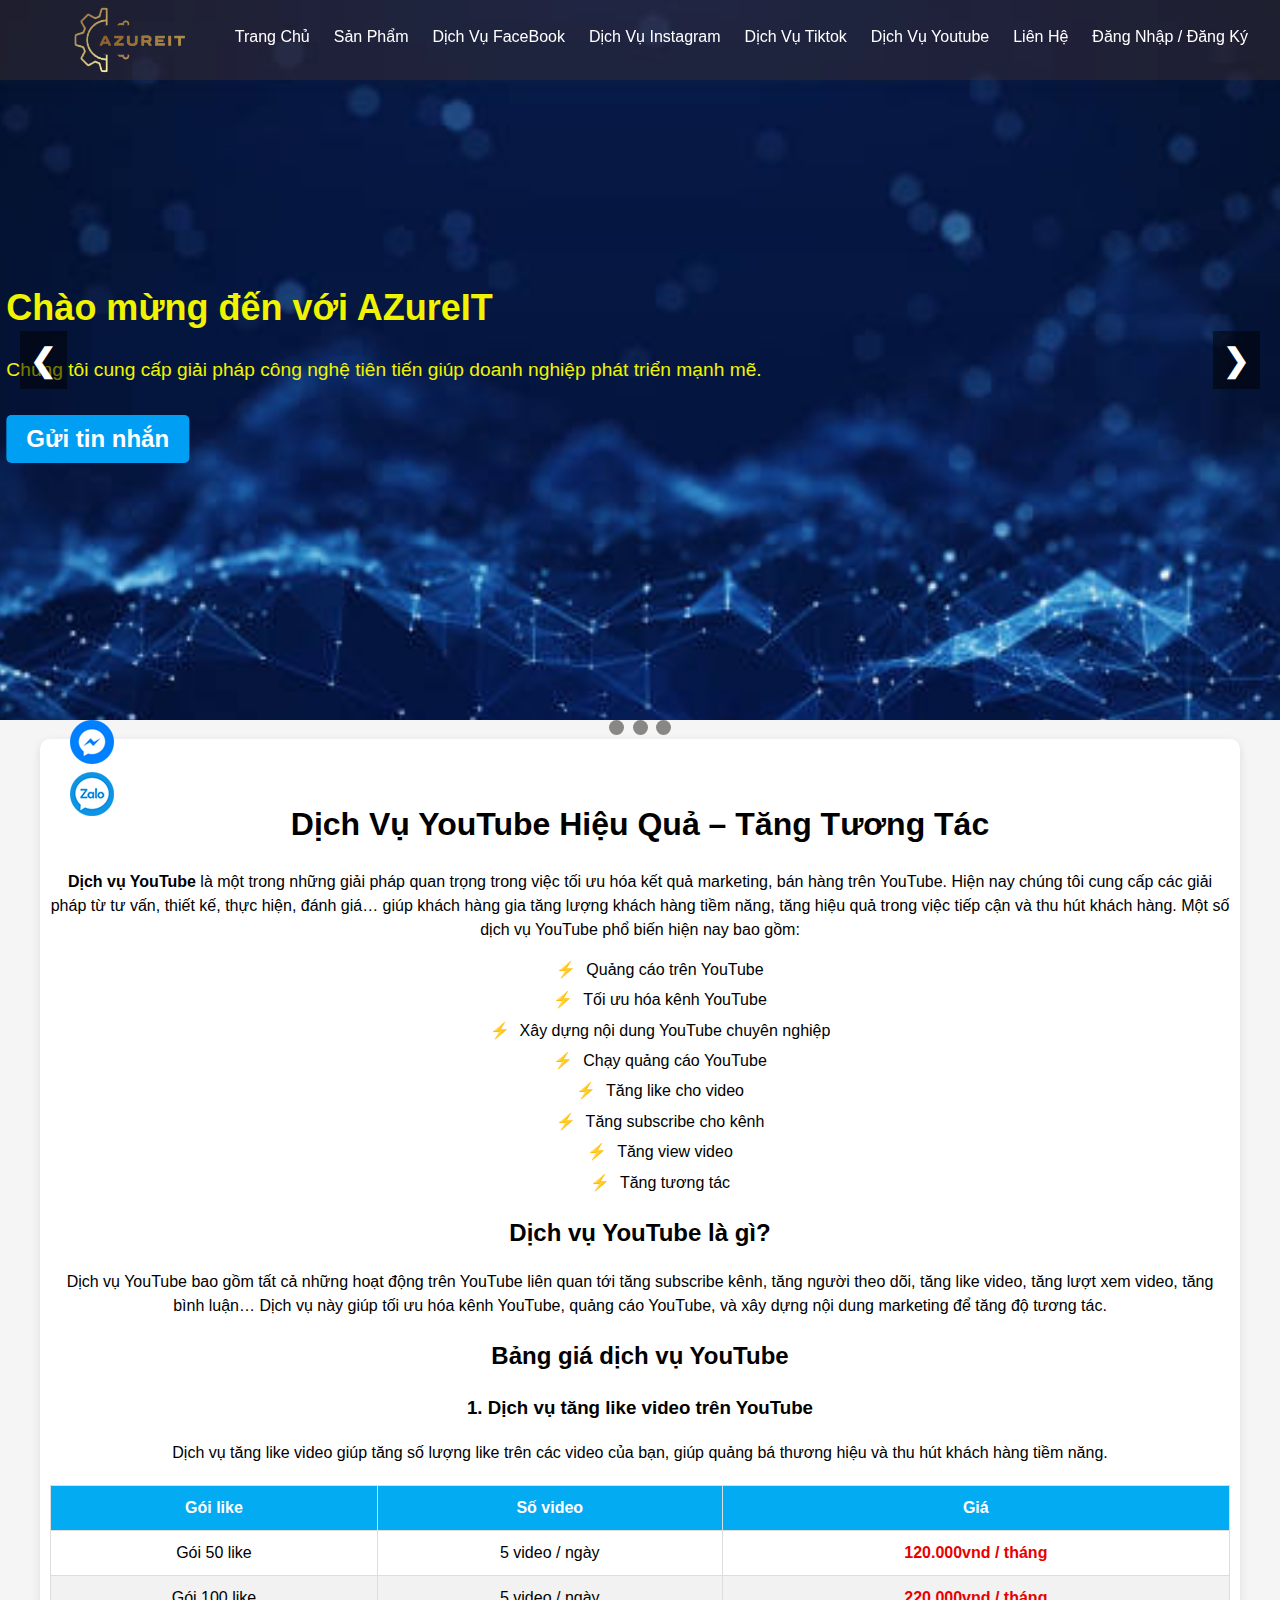
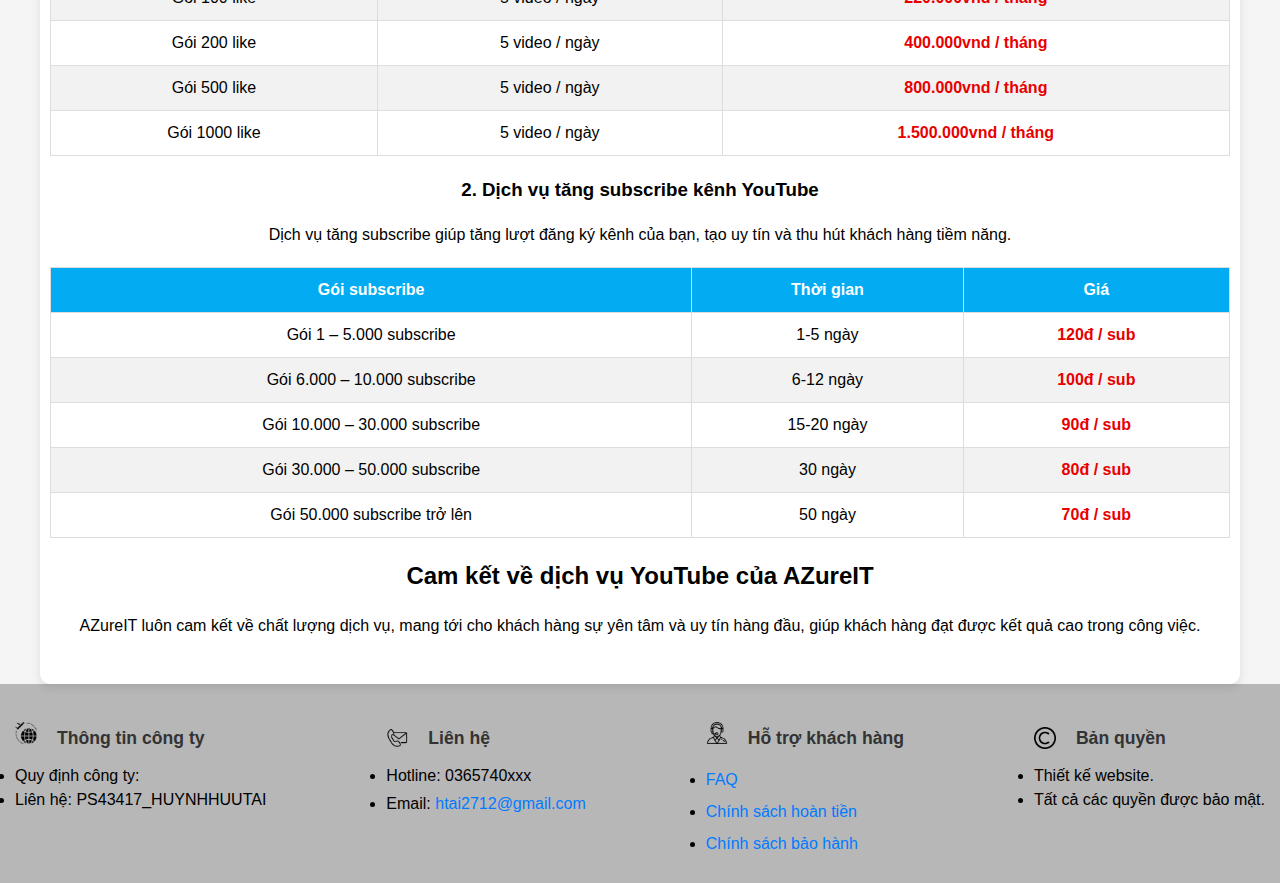
<file: ASM2/dichvuyoutube.html>
<!DOCTYPE html>
<html lang="en">
<head>
    <meta charset="UTF-8">
    <meta name="viewport" content="width=device-width, initial-scale=1.0">
    <title>Dịch Vụ YouTuBe</title>
    <link rel="stylesheet" href="style.css">
    <style>
        .content-dichyoutube {
            max-width: 1200px;
            margin: 0 auto;
            height: auto;
            text-align: center;
            align-items: center;
            display: flex;
            flex-direction: column;
            line-height: 1.5;
            position: relative;
        }
        ul,ol{
            list-style: none;
        }
        .textofdvyb ul li::before {
            content: "⚡️";
            margin-right: 10px;
        }
        .pricecolor{    
            font-weight: bold;
            color: rgb(232, 0, 0);
        }
        table {
            width: 100%;
            border-collapse: collapse;
            margin-top: 20px;
        }
        thead tr {
            background-color: #03abf3;
            color: white;
            text-align: left;
        }
        th, td {
            padding: 10px;
            text-align: center  ;
            border: 1px solid #ddd;
        }
        tbody tr:nth-child(even) {
            background-color: #f2f2f2;
        }
    </style>
</head>
<body>
    <header class="header">
        <div class="logo-container">
        <h1 class="logo">
            <img src="/ASM2/IMG/logoAZureIT-removebg-preview.png" alt="AZureIT">
        </h1>
    </div>
        <nav class="navbar">
            <ul class="nav-menu">
                <li><a href="/ASM2/index.html" class="nav-link active">Trang Chủ</a></li>
                <li><a href="/ASM2/sanpham.html" class="nav-link">Sản Phẩm</a></li>
                <li><a href="/ASM2/dichvufb.html" class="nav-link">Dịch Vụ FaceBook</a></li>
                <li><a href="/ASM2/dichvuig.html" class="nav-link">Dịch Vụ Instagram</a></li>
                <li><a href="/ASM2/dichvutiktok.html" class="nav-link">Dịch Vụ Tiktok</a></li>
                <li><a href="/ASM2/dichvuyoutube.html" class="nav-link">Dịch Vụ Youtube</a></li>
                <li><a href="/ASM2/lienhe.html" class="nav-link">Liên Hệ</a></li>
                <li><a href="/ASM2/login.html" class="nav-link">Đăng Nhập / Đăng Ký</a></li>
            </ul>
        </nav>
    </header>
    <main class="main-content">
        <div class="slideshow-container">
            <div class="mySlides fade">
                <img src="/ASM2/IMG/slider5.jpg" style="width:100%">
                <div class="text">
                    <h2>Chào mừng đến với AZureIT</h2>
                    <p>Chúng tôi cung cấp giải pháp công nghệ tiên tiến giúp doanh nghiệp phát triển mạnh mẽ.</p>
                    <a href="https://m.me/yourpage" class="message-button">Gửi tin nhắn</a>
                </div>
            </div>
            <div class="mySlides fade">
                <img src="/ASM2/IMG/slider4.webp" style="width:100%">
                <div class="text">
                    <h2>Thiết kế website giá rẻ</h2>
                    <p>Nâng cao hiệu suất doanh nghiệp với các giải pháp phần mềm hiện đại.</p>
                    <a href="https://m.me/yourpage" class="message-button">Gửi tin nhắn</a>
                </div>
            </div>
            <div class="mySlides fade">
                <img src="/ASM2/IMG/slider3.jpg" style="width:100%">
                <div class="text">
                    <h2>Phát triển doanh nghiệp của bạn</h2>
                    <p>Chúng tôi giúp bạn tiếp cận công nghệ mới nhất để tăng trưởng bền vững.</p>
                    <a href="https://m.me/yourpage" class="message-button">Gửi tin nhắn</a>
                </div>
            </div>
            <a class="prev" onclick="plusSlides(-1)">&#10094;</a>
            <a class="next" onclick="plusSlides(1)">&#10095;</a>
        </div>
        <div style="text-align:center">
            <span class="dot" onclick="currentSlide(1)"></span>
            <span class="dot" onclick="currentSlide(2)"></span>
            <span class="dot" onclick="currentSlide(3)"></span>
        </div>
        <script>
            let slideIndex = 0;
            showSlides();
            function showSlides() {
                let slides = document.getElementsByClassName("mySlides");
                let dots = document.getElementsByClassName("dot");
                for (let i = 0; i < slides.length; i++) {
                    slides[i].style.display = "none";
                }
                slideIndex++;
                if (slideIndex > slides.length) { slideIndex = 1 }
                for (let i = 0; i < dots.length; i++) {
                    dots[i].className = dots[i].className.replace(" active", "");
                }
                slides[slideIndex - 1].style.display = "block";
                dots[slideIndex - 1].className += " active";
                setTimeout(showSlides, 4000);
            }
        </script>
        
    </main>
    <section class="content-dichyoutube content-section">
        <div id="content" class="content-area page-wrapper textofdvyb role="main">
            <h1><strong>Dịch Vụ YouTube Hiệu Quả – Tăng Tương Tác</strong></h1>
            <p><strong>Dịch vụ YouTube</strong> là một trong những giải pháp quan trọng trong việc tối ưu hóa kết quả marketing, bán hàng trên YouTube. Hiện nay chúng tôi cung cấp các giải pháp từ tư vấn, thiết kế, thực hiện, đánh giá… giúp khách hàng gia tăng lượng khách hàng tiềm năng, tăng hiệu quả trong việc tiếp cận và thu hút khách hàng. Một số dịch vụ YouTube phổ biến hiện nay bao gồm:</p>
            <ul>
                <li>Quảng cáo trên YouTube</li>
                <li>Tối ưu hóa kênh YouTube</li>
                <li>Xây dựng nội dung YouTube chuyên nghiệp</li>
                <li>Chạy quảng cáo YouTube</li>
                <li>Tăng like cho video</li>
                <li>Tăng subscribe cho kênh</li>
                <li>Tăng view video</li>
                <li>Tăng tương tác</li>
            </ul>
            <h2>Dịch vụ YouTube là gì?</h2>
            <p>Dịch vụ YouTube bao gồm tất cả những hoạt động trên YouTube liên quan tới tăng subscribe kênh, tăng người theo dõi, tăng like video, tăng lượt xem video, tăng bình luận… Dịch vụ này giúp tối ưu hóa kênh YouTube, quảng cáo YouTube, và xây dựng nội dung marketing để tăng độ tương tác.</p>
    
            <h2>Bảng giá dịch vụ YouTube</h2>
            <h3>1. Dịch vụ tăng like video trên YouTube</h3>
            <p>Dịch vụ tăng like video giúp tăng số lượng like trên các video của bạn, giúp quảng bá thương hiệu và thu hút khách hàng tiềm năng.</p>
            <table>
                <thead>
                    <tr>
                        <th>Gói like</th>
                        <th>Số video</th>
                        <th>Giá</th>
                    </tr>
                </thead>
                <tbody>
                    <tr>
                        <td>Gói 50 like</td>
                        <td>5 video / ngày</td>
                        <td class="pricecolor">120.000vnd / tháng</td>
                    </tr>
                    <tr>
                        <td>Gói 100 like</td>
                        <td>5 video / ngày</td>
                        <td class="pricecolor">220.000vnd / tháng</td>
                    </tr>
                    <tr>
                        <td>Gói 200 like</td>
                        <td>5 video / ngày</td>
                        <td class="pricecolor">400.000vnd / tháng</td>
                    </tr>
                    <tr>
                        <td>Gói 500 like</td>
                        <td>5 video / ngày</td>
                        <td class="pricecolor">800.000vnd / tháng</td>
                    </tr>
                    <tr>
                        <td>Gói 1000 like</td>
                        <td>5 video / ngày</td>
                        <td class="pricecolor">1.500.000vnd / tháng</td>
                    </tr>
                </tbody>
            </table>
    
            <h3>2. Dịch vụ tăng subscribe kênh YouTube</h3>
            <p>Dịch vụ tăng subscribe giúp tăng lượt đăng ký kênh của bạn, tạo uy tín và thu hút khách hàng tiềm năng.</p>
            <table>
                <thead>
                    <tr>
                        <th>Gói subscribe</th>
                        <th>Thời gian</th>
                        <th>Giá</th>
                    </tr>
                </thead>
                <tbody>
                    <tr>
                        <td>Gói 1 – 5.000 subscribe</td>
                        <td>1-5 ngày</td>
                        <td class="pricecolor">120đ / sub</td>
                    </tr>
                    <tr>
                        <td>Gói 6.000 – 10.000 subscribe</td>
                        <td>6-12 ngày</td>
                        <td class="pricecolor">100đ / sub</td>
                    </tr>
                    <tr>
                        <td>Gói 10.000 – 30.000 subscribe</td>
                        <td>15-20 ngày</td>
                        <td class="pricecolor">90đ / sub</td>
                    </tr>
                    <tr>
                        <td>Gói 30.000 – 50.000 subscribe</td>
                        <td>30 ngày</td>
                        <td class="pricecolor">80đ / sub</td>
                    </tr>
                    <tr>
                        <td>Gói 50.000 subscribe trở lên</td>
                        <td>50 ngày</td>
                        <td class="pricecolor">70đ / sub</td>
                    </tr>
                </tbody>
            </table>
    
            <h2>Cam kết về dịch vụ YouTube của AZureIT</h2>
            <p>AZureIT luôn cam kết về chất lượng dịch vụ, mang tới cho khách hàng sự yên tâm và uy tín hàng đầu, giúp khách hàng đạt được kết quả cao trong công việc.</p>
        </div>
    </section>

    
        <ul class="giuseart-pc-contact-bar">
            <li class="facebook">
            <a href="https://m.me/wynnt63" target="_blank" rel="nofollow"></a>
            </li>
            <li class="zalo">
            <a href="https://zalo.me/0365740754" target="_blank" rel="nofollow" title="Zalo"></a>
            </li>
            <li class="hotline">
            <a href="https://m.me/wynnt63" target="_blank" rel="nofollow" title="Hotline"></a>
            </li>
        </ul>
    <footer class="footer">
        <div class="row"> 
            <div class="footer-column">
                <div class="header-with-icon">
                    <img src="/ASM2/IMG/departure.png" alt="Logo Công ty">
                    <h3>Thông tin công ty</h3>
                </div>
                <li>Quy định công ty:</li>
                <li>Liên hệ: PS43417_HUYNHHUUTAI</li>
            </div>
            <div class="footer-column">
                <div class="header-with-icon">
                    <img src="/ASM2/IMG/contact-mail.png" alt="Logo Liên Hệ" class="icon">
                    <h3>Liên hệ</h3>
                </div>
                <li>Hotline: 0365740xxx</li>
                <li>Email: <a href="mailto:htai2712@gmail.com">htai2712@gmail.com</a></li>
            </div>
            <div class="footer-column">
                <div class="header-with-icon">
                    <img src="/ASM2/IMG/support.png" alt="Logo hỗ trợ khách hàng">
                    <h3>Hỗ trợ khách hàng</h3>
                </div>
                <li>
                    <a href="#2">FAQ</a>
                </li>
                <li>
                    <a href="/ASM2/CShoantien.html">Chính sách hoàn tiền</a>
                </li>
                <li>
                    <a href="/ASM2/CSbaohanh.html">Chính sách bảo hành</a>
                </li>
            </div>
            <div class="footer-column">
                <div class="header-with-icon">
                    <img src="/ASM2/IMG/copyright.png" alt="Logo bản quyền" class="icon">
                    <h3>Bản quyền</h3>
                </div>
                <li>Thiết kế website.</li>
                <li>Tất cả các quyền được bảo mật.</li>
            </div>
        </div>
    </footer>
</body>
</html>
</file>
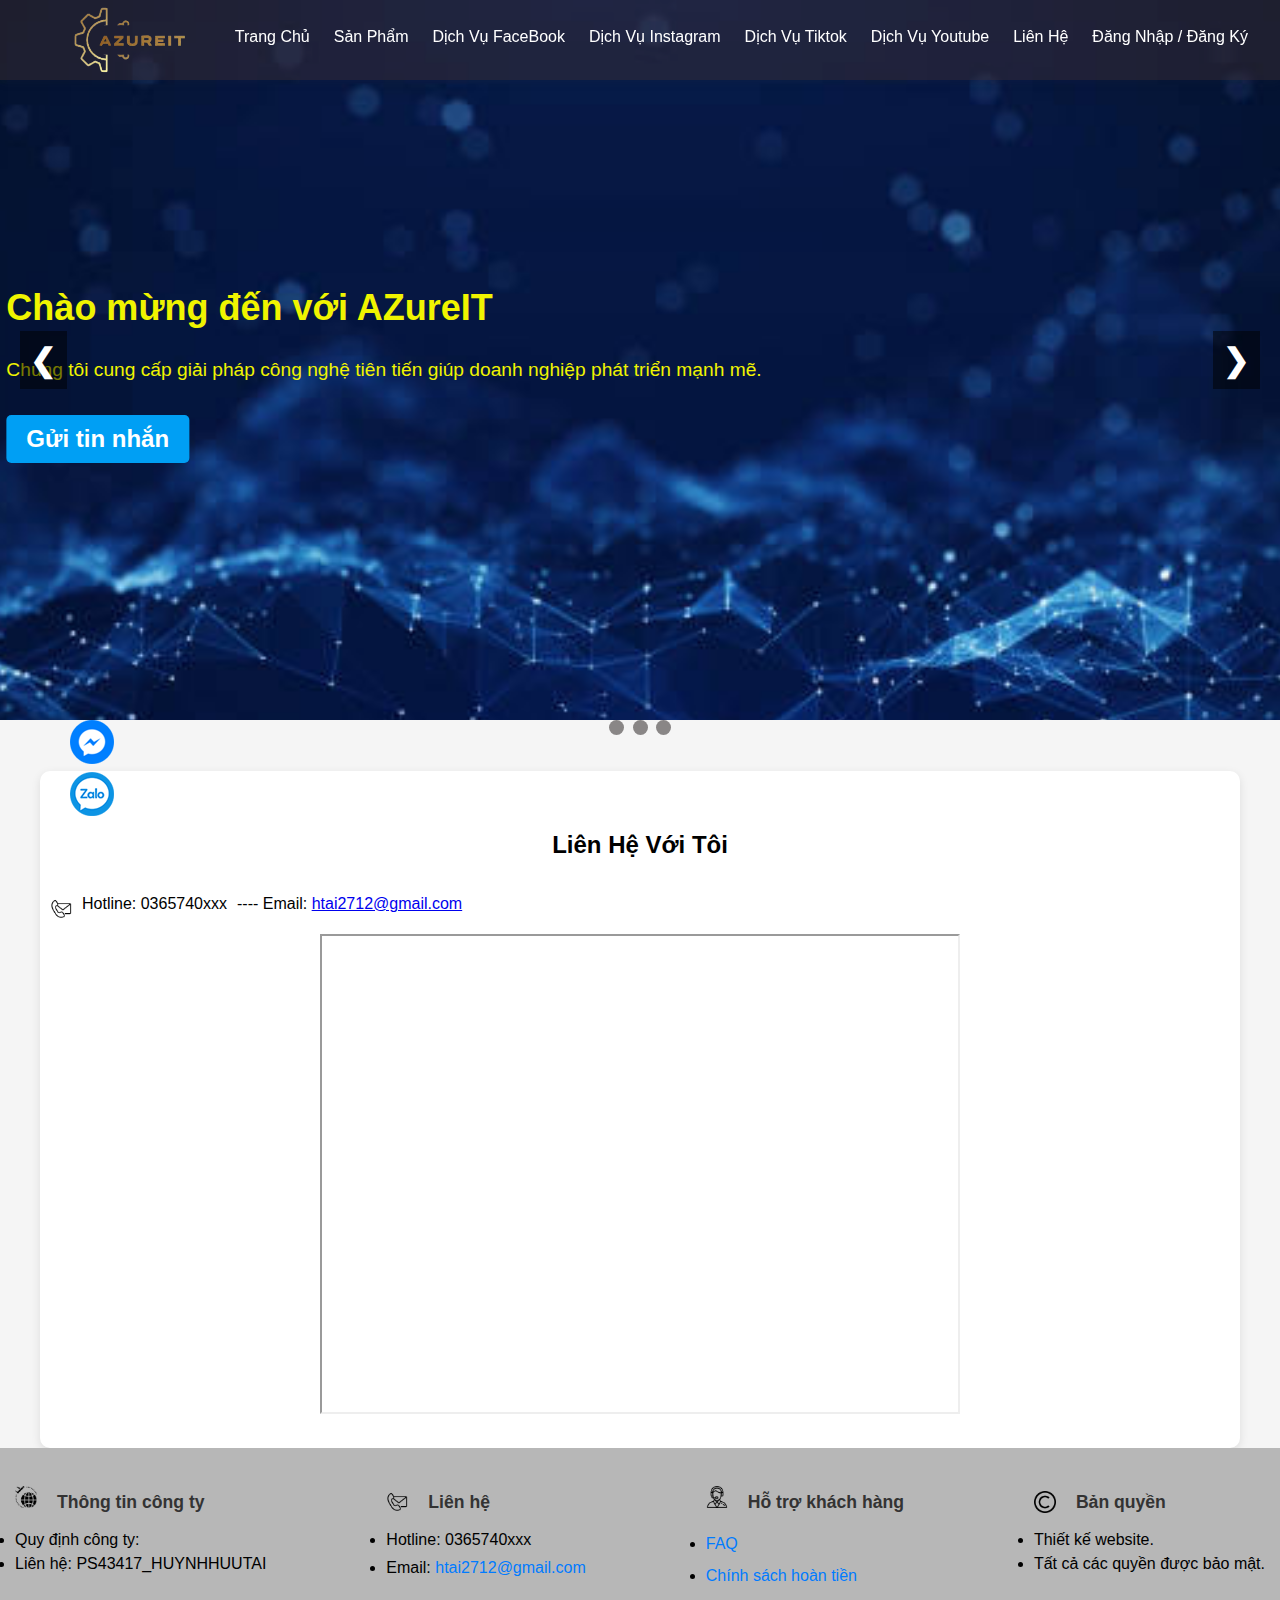
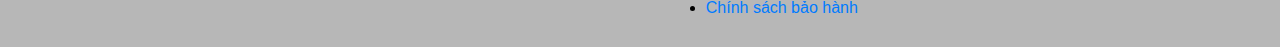
<file: ASM2/lienhe.html>
<!DOCTYPE html>
<html lang="en">
<head>
    <meta charset="UTF-8">
    <meta name="viewport" content="width=device-width, initial-scale=1.0">
    <title>Liên Hệ</title>
    <link rel="stylesheet" href="style.css">
    <style>
        .lienhe{
            text-align: left;
        }
        /* .content-section{
            width: 1200px;
            height: auto;
            padding: 40px 10px 10px 10px;
        } */
    </style>
</head>
<body>
    <header class="header">
        <div class="logo-container">
        <h1 class="logo">
            <img src="/ASM2/IMG/logoAZureIT-removebg-preview.png" alt="AZureIT">
        </h1>
    </div>
        <nav class="navbar">
            <ul class="nav-menu">
                <li><a href="/ASM2/index.html" class="nav-link active">Trang Chủ</a></li>
                <li><a href="/ASM2/sanpham.html" class="nav-link">Sản Phẩm</a></li>
                <li><a href="/ASM2/dichvufb.html" class="nav-link">Dịch Vụ FaceBook</a></li>
                <li><a href="/ASM2/dichvuig.html" class="nav-link">Dịch Vụ Instagram</a></li>
                <li><a href="/ASM2/dichvutiktok.html" class="nav-link">Dịch Vụ Tiktok</a></li>
                <li><a href="/ASM2/dichvuyoutube.html" class="nav-link">Dịch Vụ Youtube</a></li>
                <li><a href="/ASM2/lienhe.html" class="nav-link">Liên Hệ</a></li>
                <li><a href="/ASM2/login.html" class="nav-link">Đăng Nhập / Đăng Ký</a></li>
            </ul>
        </nav>
    </header>
    <main class="main-content">
        <div class="slideshow-container">
            <div class="mySlides fade">
                <img src="/ASM2/IMG/slider5.jpg" style="width:100%">
                <div class="text">
                    <h2>Chào mừng đến với AZureIT</h2>
                    <p>Chúng tôi cung cấp giải pháp công nghệ tiên tiến giúp doanh nghiệp phát triển mạnh mẽ.</p>
                    <a href="https://m.me/yourpage" class="message-button">Gửi tin nhắn</a>
                </div>
            </div>
            <div class="mySlides fade">
                <img src="/ASM2/IMG/slider4.webp" style="width:100%">
                <div class="text">
                    <h2>Thiết kế website giá rẻ</h2>
                    <p>Nâng cao hiệu suất doanh nghiệp với các giải pháp phần mềm hiện đại.</p>
                    <a href="https://m.me/yourpage" class="message-button">Gửi tin nhắn</a>
                </div>
            </div>
            <div class="mySlides fade">
                <img src="/ASM2/IMG/slider3.jpg" style="width:100%">
                <div class="text">
                    <h2>Phát triển doanh nghiệp của bạn</h2>
                    <p>Chúng tôi giúp bạn tiếp cận công nghệ mới nhất để tăng trưởng bền vững.</p>
                    <a href="https://m.me/yourpage" class="message-button">Gửi tin nhắn</a>
                </div>
            </div>
            <a class="prev" onclick="plusSlides(-1)">&#10094;</a>
            <a class="next" onclick="plusSlides(1)">&#10095;</a>
        </div>
        <div style="text-align:center">
            <span class="dot" onclick="currentSlide(1)"></span>
            <span class="dot" onclick="currentSlide(2)"></span>
            <span class="dot" onclick="currentSlide(3)"></span>
        </div>
        <script>
            let slideIndex = 0;
            showSlides();
            function showSlides() {
                let slides = document.getElementsByClassName("mySlides");
                let dots = document.getElementsByClassName("dot");
                for (let i = 0; i < slides.length; i++) {
                    slides[i].style.display = "none";
                }
                slideIndex++;
                if (slideIndex > slides.length) { slideIndex = 1 }
                for (let i = 0; i < dots.length; i++) {
                    dots[i].className = dots[i].className.replace(" active", "");
                }
                slides[slideIndex - 1].style.display = "block";
                dots[slideIndex - 1].className += " active";
                setTimeout(showSlides, 4000);
            }
        </script>
        <section class="content-section">
            <h2>Liên Hệ Với Tôi</h2>
            <div class="lienhe">
                <div class="header-with-icon">
                    <img src="/ASM2/IMG/contact-mail.png" alt="Logo Liên Hệ" class="icon">
                <p>Hotline: 0365740xxx</p>
                <p>----    Email: <a href="mailto:htai2712@gmail.com">htai2712@gmail.com</a></p>
                </div>
            </div>
            <div class="location">
                <iframe src="https://www.google.com/maps/d/embed?mid=1vMeIaOGUrxDKOIXF7J8nUUJQNFJYlMw&ehbc=2E312F" width="640" height="480"></iframe>
            </div>
        </section>
    </main>
    <ul class="giuseart-pc-contact-bar">
        <li class="facebook">
        <a href="https://m.me/wynnt63" target="_blank" rel="nofollow"></a>
        </li>
        <li class="zalo">
        <a href="https://zalo.me/0365740754" target="_blank" rel="nofollow" title="Zalo"></a>
        </li>
        <li class="hotline">
        <a href="https://m.me/wynnt63" target="_blank" rel="nofollow" title="Hotline"></a>
        </li>
    </ul>
    <footer class="footer">
        <div class="row"> 
            <div class="footer-column">
                <div class="header-with-icon">
                    <img src="/ASM2/IMG/departure.png" alt="Logo Công ty">
                    <h3>Thông tin công ty</h3>
                </div>
                <li>Quy định công ty:</li>
                <li>Liên hệ: PS43417_HUYNHHUUTAI</li>
            </div>
            <div class="footer-column">
                <div class="header-with-icon">
                    <img src="/ASM2/IMG/contact-mail.png" alt="Logo Liên Hệ" class="icon">
                    <h3>Liên hệ</h3>
                </div>
                <li>Hotline: 0365740xxx</li>
                <li>Email: <a href="mailto:htai2712@gmail.com">htai2712@gmail.com</a></li>
            </div>
            <div class="footer-column">
                <div class="header-with-icon">
                    <img src="/ASM2/IMG/support.png" alt="Logo hỗ trợ khách hàng">
                    <h3>Hỗ trợ khách hàng</h3>
                </div>
                <li>
                    <a href="#2">FAQ</a>
                </li>
                <li>
                    <a href="/ASM2/CShoantien.html">Chính sách hoàn tiền</a>
                </li>
                <li>
                    <a href="/ASM2/CSbaohanh.html">Chính sách bảo hành</a>
                </li>
            </div>
            <div class="footer-column">
                <div class="header-with-icon">
                    <img src="/ASM2/IMG/copyright.png" alt="Logo bản quyền" class="icon">
                    <h3>Bản quyền</h3>
                </div>
                <li>Thiết kế website.</li>
                <li>Tất cả các quyền được bảo mật.</li>
            </div>
        </div>
    </footer>
</body>
</html>
</file>
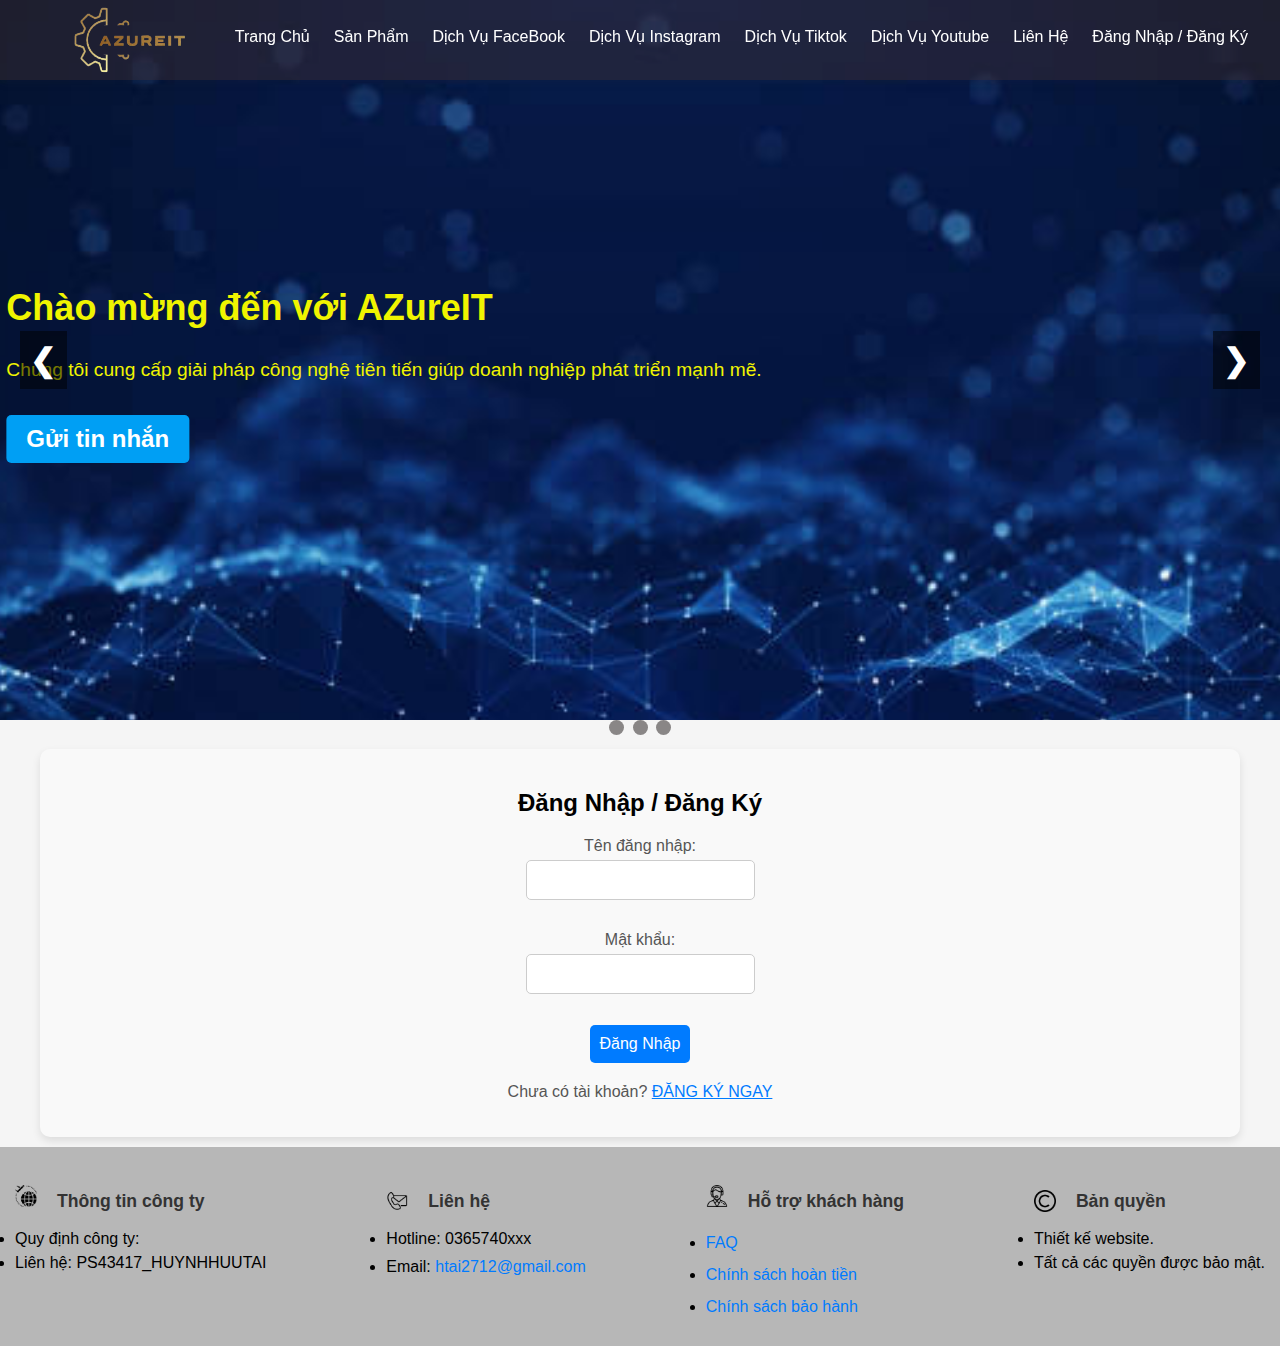
<file: ASM2/login.html>
<!DOCTYPE html>
<html lang="en">
<head>
    <meta charset="UTF-8">
    <meta name="viewport" content="width=device-width, initial-scale=1.0">
    <title>Đăng Nhập</title>
    <link rel="stylesheet" href="style.css">
    <link rel="stylesheet" href="modal.css">
    <link rel="stylesheet" href="ticket.js">
    <style>
        /* General Styles */
.content-section {
    max-width: 1200px;
    margin: 10px auto;
    padding: 20px;
    background: #f9f9f9;
    border-radius: 10px;
    box-shadow: 0 4px 8px rgba(0, 0, 0, 0.1);
}

/* Form Styles */
.login-form {
    display: flex;
    flex-direction: column;
}

.form-group {
    margin-bottom: 15px;
}

label {
    display: block;
    margin-bottom: 5px;
    color: #555;
}

input[type="text"],
input[type="password"] {
    width: 100%;
    padding: 10px;
    border: 1px solid #ccc;
    border-radius: 5px;
    font-size: 16px;
}

input[type="text"]:focus,
input[type="password"]:focus {
    border-color: #007bff;
    outline: none;
}

.btn-login {
    padding: 10px;
    background-color: #007bff;
    color: white;
    border: none;
    border-radius: 5px;
    font-size: 16px;
    cursor: pointer;
    transition: background-color 0.3s ease;
}

.btn-login:hover {
    background-color: #0056b3;
}

/* Register Section */
.register-text {
    text-align: center;
    margin-top: 20px;
    color: #555;
}

.btn-register {
    background: none;
    border: none;
    color: #007bff;
    cursor: pointer;
    font-size: 16px;
    padding: 0;
    text-decoration: underline;
}

.btn-register:hover {
    color: #0056b3;
}
    </style>
</head>
<body>
    <header class="header">
        <div class="logo-container">
        <h1 class="logo">
            <img src="/ASM2/IMG/logoAZureIT-removebg-preview.png" alt="AZureIT">
        </h1>
    </div>
        <nav class="navbar">
            <ul class="nav-menu">
                <li><a href="/ASM2/index.html" class="nav-link active">Trang Chủ</a></li>
                <li><a href="/ASM2/sanpham.html" class="nav-link">Sản Phẩm</a></li>
                <li><a href="/ASM2/dichvufb.html" class="nav-link">Dịch Vụ FaceBook</a></li>
                <li><a href="/ASM2/dichvuig.html" class="nav-link">Dịch Vụ Instagram</a></li>
                <li><a href="/ASM2/dichvutiktok.html" class="nav-link">Dịch Vụ Tiktok</a></li>
                <li><a href="/ASM2/dichvuyoutube.html" class="nav-link">Dịch Vụ Youtube</a></li>
                <li><a href="/ASM2/lienhe.html" class="nav-link">Liên Hệ</a></li>
                <li><a href="/ASM2/login.html" class="nav-link">Đăng Nhập / Đăng Ký</a></li>
            </ul>
        </nav>
    </header>
    <main class="main-content">
        <div class="slideshow-container">
            <div class="mySlides fade">
                <img src="/ASM2/IMG/slider5.jpg" style="width:100%">
                <div class="text">
                    <h2>Chào mừng đến với AZureIT</h2>
                    <p>Chúng tôi cung cấp giải pháp công nghệ tiên tiến giúp doanh nghiệp phát triển mạnh mẽ.</p>
                    <a href="https://m.me/yourpage" class="message-button">Gửi tin nhắn</a>
                </div>
            </div>
            <div class="mySlides fade">
                <img src="/ASM2/IMG/slider4.webp" style="width:100%">
                <div class="text">
                    <h2>Thiết kế website giá rẻ</h2>
                    <p>Nâng cao hiệu suất doanh nghiệp với các giải pháp phần mềm hiện đại.</p>
                    <a href="https://m.me/yourpage" class="message-button">Gửi tin nhắn</a>
                </div>
            </div>
            <div class="mySlides fade">
                <img src="/ASM2/IMG/slider3.jpg" style="width:100%">
                <div class="text">
                    <h2>Phát triển doanh nghiệp của bạn</h2>
                    <p>Chúng tôi giúp bạn tiếp cận công nghệ mới nhất để tăng trưởng bền vững.</p>
                    <a href="https://m.me/yourpage" class="message-button">Gửi tin nhắn</a>
                </div>
            </div>
            <a class="prev" onclick="plusSlides(-1)">&#10094;</a>
            <a class="next" onclick="plusSlides(1)">&#10095;</a>
        </div>
        <div style="text-align:center">
            <span class="dot" onclick="currentSlide(1)"></span>
            <span class="dot" onclick="currentSlide(2)"></span>
            <span class="dot" onclick="currentSlide(3)"></span>
        </div>
        <script>
            let slideIndex = 0;
            showSlides();
            function showSlides() {
                let slides = document.getElementsByClassName("mySlides");
                let dots = document.getElementsByClassName("dot");
                for (let i = 0; i < slides.length; i++) {
                    slides[i].style.display = "none";
                }
                slideIndex++;
                if (slideIndex > slides.length) { slideIndex = 1 }
                for (let i = 0; i < dots.length; i++) {
                    dots[i].className = dots[i].className.replace(" active", "");
                }
                slides[slideIndex - 1].style.display = "block";
                dots[slideIndex - 1].className += " active";
                setTimeout(showSlides, 4000);
            }
        </script>
    <section id="login" class="content-section">
        <h2>Đăng Nhập / Đăng Ký</h2>
        <form class="login-form">
            <div class="form-group">
                <label for="username">Tên đăng nhập:</label>
                <input type="text" id="username" name="username" required>
            </div>
            <div class="form-group">
                <label for="password">Mật khẩu:</label>
                <input type="password" id="password" name="password" required>
            </div>
            <button type="submit" class="btn-login">Đăng Nhập</button>
        </form>
        <p class="register-text">Chưa có tài khoản? <button class="btn-register js-buy-ticket">ĐĂNG KÝ NGAY</button></p>
    </section>
    <footer class="footer">
        <div class="row"> 
            <div class="footer-column">
                <div class="header-with-icon">
                    <img src="/ASM2/IMG/departure.png" alt="Logo Công ty">
                    <h3>Thông tin công ty</h3>
                </div>
                <li>Quy định công ty:</li>
                <li>Liên hệ: PS43417_HUYNHHUUTAI</li>
            </div>
            <div class="footer-column">
                <div class="header-with-icon">
                    <img src="/ASM2/IMG/contact-mail.png" alt="Logo Liên Hệ" class="icon">
                    <h3>Liên hệ</h3>
                </div>
                <li>Hotline: 0365740xxx</li>
                <li>Email: <a href="mailto:htai2712@gmail.com">htai2712@gmail.com</a></li>
            </div>
            <div class="footer-column">
                <div class="header-with-icon">
                    <img src="/ASM2/IMG/support.png" alt="Logo hỗ trợ khách hàng">
                    <h3>Hỗ trợ khách hàng</h3>
                </div>
                <li>
                    <a href="#2">FAQ</a>
                </li>
                <li>
                    <a href="/ASM2/CShoantien.html">Chính sách hoàn tiền</a>
                </li>
                <li>
                    <a href="/ASM2/CSbaohanh.html">Chính sách bảo hành</a>
                </li>
            </div>
            <div class="footer-column">
                <div class="header-with-icon">
                    <img src="/ASM2/IMG/copyright.png" alt="Logo bản quyền" class="icon">
                    <h3>Bản quyền</h3>
                </div>
                <li>Thiết kế website.</li>
                <li>Tất cả các quyền được bảo mật.</li>
            </div>
        </div>
    </footer>
    <div class="modal js-modal">
        <div class="modal-container js-modal-container">
            <div class="modal-close js-modal-close">
                <i class="ti-close"></i>
            </div>
            <header class="modal-header">
                <i class="modal-heading-icon ti-bag"></i>
                ĐĂNG KÝ NGAY
            </header>

            <div class="modal-body">
                <label for="ticket-quantity" class="modal-lable">
                    <i class="ti-user">Họ và tên *</i>
                </label>
                <input id="ticket-quantity" type="text" class="modal-input" placeholder="Nhập họ tên của bạn *" required>
                <label for="ticket-date" class="modal-lable">
                    <i class="ti-calendar">Ngày sinh</i>                   
                </label>
                <input id="ticket-date" type="date" class="modal-input" placeholder="" required>

                <label for="ticket-phone" class="modal-lable">
                    <i class="ti-mobile">Số điện thoại *</i>                   
                </label>
                <input id="ticket-phone" type="tel" class="modal-input" placeholder="Nhập số điện thoại của bạn *" required>
                <label for="ticket-phone" class="modal-lable">
                    <i class="ti-mobile">Mật Khẩu *</i>                   
                </label>
                <input id="ticket-phone" type="tel" class="modal-input" placeholder="" required>
                <label for="ticket-phone" class="modal-lable">
                    <i class="ti-mobile">Xác Nhận Mật Khẩu *</i>                   
                </label>
                <input id="ticket-phone" type="tel" class="modal-input" placeholder="" required>
                
                
                <button id="buy-tickets">
                    Xác Nhận Đăng Ký <i class="ti-check"></i>
                </button>
            </div>
    </div>
    <script src="/ASM2/ticket.js"></script>
</body>
</html>
</file>
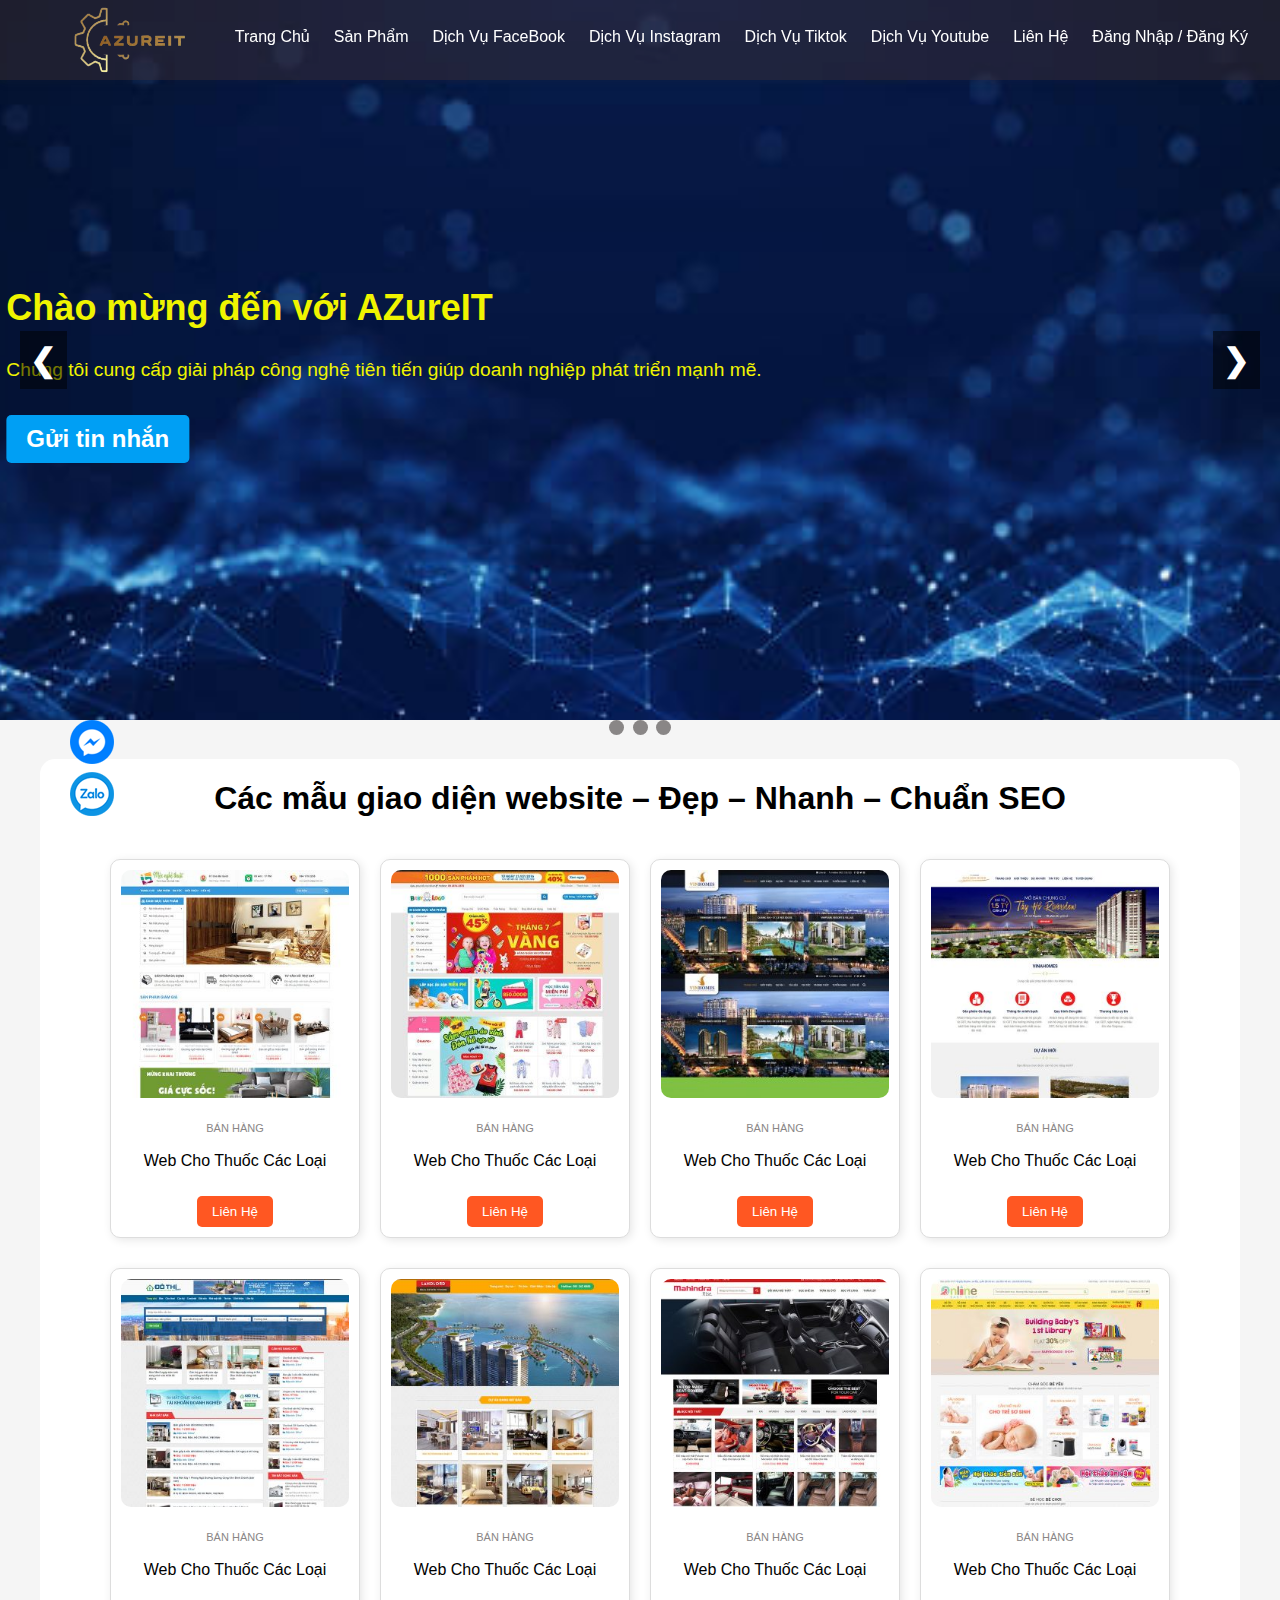
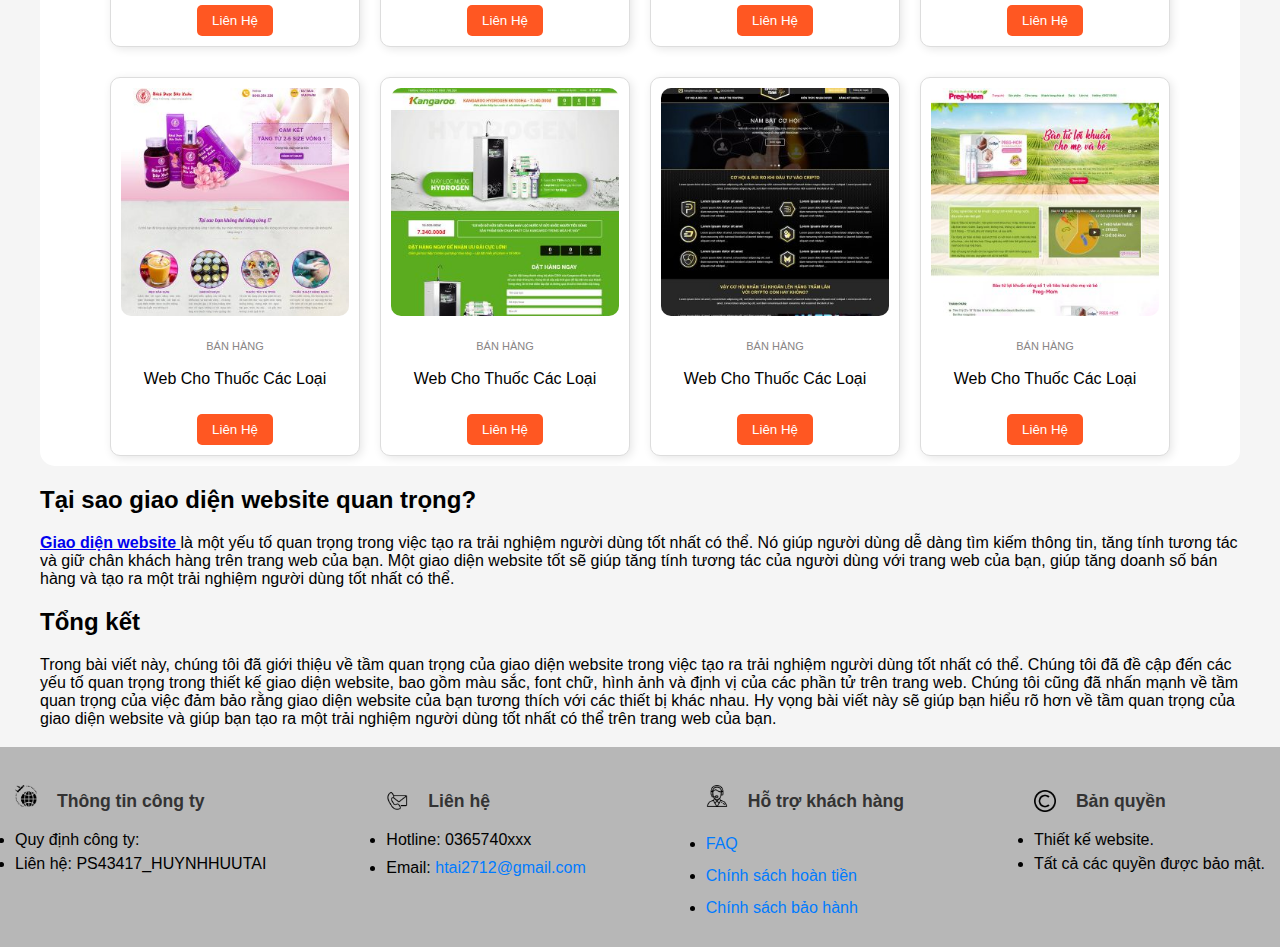
<file: ASM2/sanpham.html>
<!DOCTYPE html>
<html lang="en">

<head>
    <meta charset="UTF-8">
    <meta name="viewport" content="width=device-width, initial-scale=1.0">
    <title>Sản Phẩm</title>
    <link rel="stylesheet" href="style.css">
    <style>
        .product-body {
            max-width: 1200px;
            height: auto;
            margin: 0 auto;
        }
        .product-grid{
            background-color: #fff;
            border-radius: 15px;
            margin-top: 20px;
        }
    </style>
</head>

<body>
    <header class="header">
        <div class="logo-container">
            <h1 class="logo">
                <img src="/ASM2/IMG/logoAZureIT-removebg-preview.png" alt="AZureIT">
            </h1>
        </div>
        <nav class="navbar">
            <ul class="nav-menu">
                <li><a href="/ASM2/index.html" class="nav-link active">Trang Chủ</a></li>
                <li><a href="/ASM2/sanpham.html" class="nav-link">Sản Phẩm</a></li>
                <li><a href="/ASM2/dichvufb.html" class="nav-link">Dịch Vụ FaceBook</a></li>
                <li><a href="/ASM2/dichvuig.html" class="nav-link">Dịch Vụ Instagram</a></li>
                <li><a href="/ASM2/dichvutiktok.html" class="nav-link">Dịch Vụ Tiktok</a></li>
                <li><a href="/ASM2/dichvuyoutube.html" class="nav-link">Dịch Vụ Youtube</a></li>
                <li><a href="/ASM2/lienhe.html" class="nav-link">Liên Hệ</a></li>
                <li><a href="/ASM2/login.html" class="nav-link">Đăng Nhập / Đăng Ký</a></li>
            </ul>
        </nav>
    </header>
    <main class="main-content">
        <div class="slideshow-container">
            <div class="mySlides fade">
                <img src="/ASM2/IMG/slider5.jpg" style="width:100%">
                <div class="text">
                    <h2>Chào mừng đến với AZureIT</h2>
                    <p>Chúng tôi cung cấp giải pháp công nghệ tiên tiến giúp doanh nghiệp phát triển mạnh mẽ.</p>
                    <a href="https://m.me/yourpage" class="message-button">Gửi tin nhắn</a>
                </div>
            </div>
            <div class="mySlides fade">
                <img src="/ASM2/IMG/slider4.webp" style="width:100%">
                <div class="text">
                    <h2>Thiết kế website giá rẻ</h2>
                    <p>Nâng cao hiệu suất doanh nghiệp với các giải pháp phần mềm hiện đại.</p>
                    <a href="https://m.me/yourpage" class="message-button">Gửi tin nhắn</a>
                </div>
            </div>
            <div class="mySlides fade">
                <img src="/ASM2/IMG/slider3.jpg" style="width:100%">
                <div class="text">
                    <h2>Phát triển doanh nghiệp của bạn</h2>
                    <p>Chúng tôi giúp bạn tiếp cận công nghệ mới nhất để tăng trưởng bền vững.</p>
                    <a href="https://m.me/yourpage" class="message-button">Gửi tin nhắn</a>
                </div>
            </div>
            <a class="prev" onclick="plusSlides(-1)">&#10094;</a>
            <a class="next" onclick="plusSlides(1)">&#10095;</a>
        </div>
        <div style="text-align:center">
            <span class="dot" onclick="currentSlide(1)"></span>
            <span class="dot" onclick="currentSlide(2)"></span>
            <span class="dot" onclick="currentSlide(3)"></span>
        </div>
        <script>
            let slideIndex = 0;
            showSlides();
            function showSlides() {
                let slides = document.getElementsByClassName("mySlides");
                let dots = document.getElementsByClassName("dot");
                for (let i = 0; i < slides.length; i++) {
                    slides[i].style.display = "none";
                }
                slideIndex++;
                if (slideIndex > slides.length) { slideIndex = 1 }
                for (let i = 0; i < dots.length; i++) {
                    dots[i].className = dots[i].className.replace(" active", "");
                }
                slides[slideIndex - 1].style.display = "block";
                dots[slideIndex - 1].className += " active";
                setTimeout(showSlides, 4000);
            }
        </script>
    </main>
    <section class="product-body">
        <div class="product-grid">
            <h1 style="text-align: center;">Các mẫu giao diện website – Đẹp – Nhanh – Chuẩn SEO</h1>
            <div class="product-row">
                <div class="product-item">
                    <img src="/ASM2/IMG/noithat1.jpg" alt="Sản phẩm 1">
                    <p class="category">Bán Hàng</p>
                    <p>Web Cho Thuốc Các Loại</p>
                    <a href="/ASM2/lienhe.html"><button class="add-to-cart">Liên Hệ</button></a>
                </div>
                <div class="product-item"><img src="/ASM2/IMG/baby2.jpg" alt="Sản phẩm 2">
                    <p class="category">Bán Hàng</p>
                    <p>Web Cho Thuốc Các Loại</p>
                    <a href="/ASM2/lienhe.html"><button class="add-to-cart">Liên Hệ</button></a>
                </div>
                <div class="product-item"><img src="/ASM2/IMG/bds3.jpg" alt="Sản phẩm 3">
                    <p class="category">Bán Hàng</p>
                    <p>Web Cho Thuốc Các Loại</p>
                    <a href="/ASM2/lienhe.html"><button class="add-to-cart">Liên Hệ</button></a>
                </div>
                <div class="product-item"><img src="/ASM2/IMG/bds4.jpg" alt="Sản phẩm 4">
                    <p class="category">Bán Hàng</p>
                    <p>Web Cho Thuốc Các Loại</p>
                    <a href="/ASM2/lienhe.html"><button class="add-to-cart">Liên Hệ</button></a>
                </div>
            </div>
            <div class="product-row">
                <div class="product-item"><img src="/ASM2/IMG/bds5.jpg" alt="Sản phẩm 5">
                    <p class="category">Bán Hàng</p>
                    <p>Web Cho Thuốc Các Loại</p>
                    <a href="/ASM2/lienhe.html"><button class="add-to-cart">Liên Hệ</button></a>
                </div>
                <div class="product-item"><img src="/ASM2/IMG/bds6-300x300.jpg" alt="Sản phẩm 6">
                    <p class="category">Bán Hàng</p>
                    <p>Web Cho Thuốc Các Loại</p>
                    <a href="/ASM2/lienhe.html"><button class="add-to-cart">Liên Hệ</button></a>
                </div>
                <div class="product-item"><img src="/ASM2/IMG/oto7-300x300.jpg" alt="Sản phẩm 7">
                    <p class="category">Bán Hàng</p>
                    <p>Web Cho Thuốc Các Loại</p>
                    <a href="/ASM2/lienhe.html"><button class="add-to-cart">Liên Hệ</button></a>
                </div>
                <div class="product-item"><img src="/ASM2/IMG/mevabe8-300x300.jpg" alt="Sản phẩm 8">
                    <p class="category">Bán Hàng</p>
                    <p>Web Cho Thuốc Các Loại</p>
                    <a href="/ASM2/lienhe.html"><button class="add-to-cart">Liên Hệ</button></a>
                </div>
            </div>
            <div class="product-row">
                <div class="product-item"><img src="/ASM2/IMG/kemnonguc9-300x300.jpg" alt="Sản phẩm 9">
                    <p class="category">Bán Hàng</p>
                    <p>Web Cho Thuốc Các Loại</p>
                    <a href="/ASM2/lienhe.html"><button class="add-to-cart">Liên Hệ</button></a>
                </div>
                <div class="product-item"><img src="/ASM2/IMG/locnuoc10-300x300.jpg" alt="Sản phẩm 10">
                    <p class="category">Bán Hàng</p>
                    <p>Web Cho Thuốc Các Loại</p>
                    <a href="/ASM2/lienhe.html"><button class="add-to-cart">Liên Hệ</button></a>
                </div>
                <div class="product-item"><img src="/ASM2/IMG/crypto11-300x300.jpg" alt="Sản phẩm 11">
                    <p class="category">Bán Hàng</p>
                    <p>Web Cho Thuốc Các Loại</p>
                    <a href="/ASM2/lienhe.html"><button class="add-to-cart">Liên Hệ</button></a>
                </div>
                <div class="product-item"><img src="/ASM2/IMG/thuoctot12-300x300.jpg" alt="Sản phẩm 12">
                    <p class="category">Bán Hàng</p>
                    <p>Web Cho Thuốc Các Loại</p>
                    <a href="/ASM2/lienhe.html"><button class="add-to-cart">Liên Hệ</button></a>
                </div>
            </div>
        </div>
        </div>
        </div><!-- row -->
        </div>
        </div>
        </div>
        </div>
        
        <h2>Tại sao giao diện website quan trọng?</h2>
        <p><a href="https://azt.vn/giao-dien-website/" target="_blank" rel="noopener"><strong>Giao diện website</strong>
            </a>là một yếu tố quan trọng trong việc tạo ra trải nghiệm người dùng tốt nhất có thể. Nó giúp người dùng dễ
            dàng tìm kiếm thông tin, tăng tính tương tác và giữ chân khách hàng trên trang web của bạn. Một giao diện
            website tốt sẽ giúp tăng tính tương tác của người dùng với trang web của bạn, giúp tăng doanh số bán hàng và
            tạo ra một trải nghiệm người dùng tốt nhất có thể.</p>
        <h2>Tổng kết</h2>
        <p>Trong bài viết này, chúng tôi đã giới thiệu về tầm quan trọng của giao diện website trong việc tạo ra trải
            nghiệm người dùng tốt nhất có thể. Chúng tôi đã đề cập đến các yếu tố quan trọng trong thiết kế giao diện
            website, bao gồm màu sắc, font chữ, hình ảnh và định vị của các phần tử trên trang web. Chúng tôi cũng đã
            nhấn mạnh về tầm quan trọng của việc đảm bảo rằng giao diện website của bạn tương thích với các thiết bị
            khác nhau. Hy vọng bài viết này sẽ giúp bạn hiểu rõ hơn về tầm quan trọng của giao diện website và giúp bạn
            tạo ra một trải nghiệm người dùng tốt nhất có thể trên trang web của bạn.</p>
        <h2></h2>


        </div>
        </div>
    </section>
    <ul class="giuseart-pc-contact-bar">
        <li class="facebook">
            <a href="https://m.me/wynnt63" target="_blank" rel="nofollow"></a>
        </li>
        <li class="zalo">
            <a href="https://zalo.me/0365740754" target="_blank" rel="nofollow" title="Zalo"></a>
        </li>
        <li class="hotline">
            <a href="https://m.me/wynnt63" target="_blank" rel="nofollow" title="Hotline"></a>
        </li>
    </ul>
    <footer class="footer">
        <div class="row">
            <div class="footer-column">
                <div class="header-with-icon">
                    <img src="/ASM2/IMG/departure.png" alt="Logo Công ty">
                    <h3>Thông tin công ty</h3>
                </div>
                <li>Quy định công ty:</li>
                <li>Liên hệ: PS43417_HUYNHHUUTAI</li>
            </div>
            <div class="footer-column">
                <div class="header-with-icon">
                    <img src="/ASM2/IMG/contact-mail.png" alt="Logo Liên Hệ" class="icon">
                    <h3>Liên hệ</h3>
                </div>
                <li>Hotline: 0365740xxx</li>
                <li>Email: <a href="mailto:htai2712@gmail.com">htai2712@gmail.com</a></li>
            </div>
            <div class="footer-column">
                <div class="header-with-icon">
                    <img src="/ASM2/IMG/support.png" alt="Logo hỗ trợ khách hàng">
                    <h3>Hỗ trợ khách hàng</h3>
                </div>
                <li>
                    <a href="#2">FAQ</a>
                </li>
                <li>
                    <a href="/ASM2/CShoantien.html">Chính sách hoàn tiền</a>
                </li>
                <li>
                    <a href="/ASM2/CSbaohanh.html">Chính sách bảo hành</a>
                </li>
            </div>
            <div class="footer-column">
                <div class="header-with-icon">
                    <img src="/ASM2/IMG/copyright.png" alt="Logo bản quyền" class="icon">
                    <h3>Bản quyền</h3>
                </div>
                <li>Thiết kế website.</li>
                <li>Tất cả các quyền được bảo mật.</li>
            </div>
        </div>
    </footer>
</body>

</html>
</file>
<file: ASM2/style.css>
body {
    margin: 0;
    font-family: 'Roboto', sans-serif;
    background-color: #f5f5f5;
}

.header {
    position: fixed;
    top: 0;
    left: 0;
    width: 100%;
    height: 80px;
    z-index: 15;
    color: white;
    padding: 1rem 2rem;
    display: flex;
    box-shadow: 0 2px 10px rgba(60, 59, 59, 0.1);
    justify-content: space-between;
    align-items: center;
    background-color: rgba(68, 50, 50, 0.408);
}

.logo-container {
    width: 130px; /* Chỉ thay đổi giá trị này nếu muốn logo to/nhỏ hơn */
    display: flex;
    align-items: center;
}
.logo img {
    width: 200%; /* Đảm bảo logo luôn vừa với container */
    height: auto; /* Giữ nguyên tỷ lệ */
    display: block;
}



.nav-menu {
    display: flex;
    gap: 1.5rem;
    list-style: none;
}

.nav-link {
    text-decoration: none;
    color: #ffffff;
    font-weight: 500;
    transition: color 0.3s;
}

.nav-link:hover {
    color: #f0f400;
}

* {box-sizing:border-box}

.slideshow-container {
    position: relative;
    width: 100vw;
    height: 80vh;
    margin: 0;
    overflow: hidden;
}

.mySlides {
    position: absolute;
    width: 100vw;
    height: 100vh;
    object-fit: cover;
}
.mySlides img {
    width: 100vw;
    height: 100vh;
    object-fit: cover;
}
.text {
    position: absolute;
    top: 40%;
    left: 30%;
    transform: translate(-50%, -50%);
    color: #f0f400;
    font-size: 1.5rem;
    padding: 20px;
    border-radius: 10px;
    text-align: left;
}

.text p {
    margin-top: 10px;
    font-size: 1.2rem;
}

.text .message-button {
    display: inline-block;
    margin-top: 15px;
    padding: 10px 20px;
    background-color: #009ff4;
    color: white;
    text-decoration: none;
    border-radius: 5px;
    font-weight: bold;
}

.text .message-button:hover {
    background-color: #007bff;
}

.prev, .next {
    position: absolute;
    top: 50%;
    transform: translateY(-50%);
    font-size: 2rem;
    font-weight: bold;
    padding: 10px;
    color: white;
    background: rgba(0, 0, 0, 0.5);
    border: none;
    cursor: pointer;
    z-index: 10;
}
  
  /* Position the "next button" to the right */
  .prev {
    left: 20px;
}

.next {
    right: 20px;
}
  
  /* On hover, add a black background color with a little bit see-through */
  .prev:hover, .next:hover {
    background-color: rgba(0,0,0,0.8);
  }
  
  /* Number text (1/3 etc) */
  .numbertext {
    color: #f2f2f2;
    font-size: 12px;
    padding: 8px 12px;
    position: absolute;
    top: 0;
  }
  
  /* The dots/bullets/indicators */
  .dot {
    cursor: pointer;
    height: 15px;
    width: 15px;
    margin: 0 2px;
    background-color: #898686;
    border-radius: 50%;
    display: inline-block;
    transition: background-color 0.6s ease;
  }
  
  /* Fading animation */
  .fade {
    animation-name: fade;
    animation-duration: 1.5s;
  }
  
  @keyframes fade {
    from {opacity: .4}
    to {opacity: 1}
  }

/* Hero Banner */
.hero-banner {
    background: linear-gradient(rgba(255, 255, 255, 0.5), url("/ASM2/IMG/logoAZureIT.png"));
    background-size: cover;
    background-position: center;
    height: 70vh;
    display: flex;
    align-items: center;
    justify-content: center;
    text-align: center;
    color: white;
}

.tagline {
    font-size: 1.5rem;
    margin: 1rem 0 2rem;
}

.cta-button {
    padding: 1rem 2rem;
    background: #009ff4;
    color: white;
    border: none;
    border-radius: 25px;
    cursor: pointer;
    transition: transform 0.3s;
}

.cta-button:hover {
    transform: translateY(-3px);
}

/* Content Sections */
.content-section {
    padding: 4rem 2rem;
    max-width: 1200px;
    height: auto;
    margin: 0 auto;
    background: white;
    border-radius: 10px;
    box-shadow: 0 3px 10px rgba(0,0,0,0.1);
    margin-top: 2rem;   
}

#login {
    text-align: center;
}

form {
    display: flex;
    flex-direction: column;
    align-items: center;
    gap: 1rem;
}


.service-grid {
    display: grid;
    grid-template-columns: repeat(auto-fit, minmax(250px, 1fr));
    gap: 2rem;
    margin-top: 2rem;
}

.service-card {
    background: white;
    padding: 2rem;
    border-radius: 10px;
    box-shadow: 0 3px 10px rgba(0,0,0,0.1);
    transition: transform 0.3s;
}

.service-card:hover {
    transform: translateY(-5px);
}

/* Responsive Design */
@media (max-width: 768px) {
    .nav-menu {
        flex-direction: column;
        text-align: center;
    }
    
    .hero-banner {
        height: 50vh;
    }
    
    .service-grid {
        grid-template-columns: 1fr;
    }
}

.features {
    display: flex;
    justify-content: center;
    gap: 20px;
    padding: 40px;
}

.feature-box {
    background: white;
    padding: 20px;
    border-radius: 10px;
    box-shadow: 0 4px 8px rgba(0, 0, 0, 0.1);
    width: 250px;
}

.service-info {
    padding: 40px;
    background: white;
    margin: 20px auto;
    width: 80%;
    border-radius: 10px;
    box-shadow: 0 4px 8px rgba(0, 0, 0, 0.1);
}

.laptop-image {
    width: 60%;
    border-radius: 10px;
    margin-top: 20px;
}

.steps {
    display: flex;
    justify-content: center;
    gap: 15px;
    padding: 20px;
}

.step {
    padding: 10px 15px;
    border-radius: 20px;
    background: #e5e7eb;
}

.step.active {
    background: #1d4ed8;
    color: white;
}

.register-btn {
    background: #f97316;
    color: white;
    border: none;
    padding: 10px 20px;
    font-size: 16px;
    border-radius: 5px;
    cursor: pointer;
    text-align: center;
    margin: 20px;
}

.register-btn:hover {
    background: #ea580c;
}



/* Section */
.section {
    padding: 2rem;
    background-color: rgb(250, 245, 245);
    max-width: 1200px;
    margin: 0 auto;
}
.font-word {
    font-family: 'Pattaya', sans-serif; /* Sử dụng font Pattaya */
}

.content-section {
    text-align: center;
    padding: 40px 10px 30px 10px;
}

.service-container {
    display: grid;
    grid-template-columns: repeat(3, 1fr);
    grid-template-rows: repeat(2, auto);
    gap: 20px;
    max-width: 1000px;
    margin: auto;
}

.service-item {
    background: #f9f9f9;
    padding: 20px;
    border-radius: 22px 0px 48px 0px;
    text-align: center;
    transition: transform .3s, box-shadow .3s, background-color .3s, color .3s, opacity .3s;
    border: 2px solid transparent;
}

.service-item:nth-child(1) { background: #ffebcc; }
.service-item:nth-child(2) { background: #d6eaff; }
.service-item:nth-child(3) { background: #ffd6d6; }
.service-item:nth-child(4) { background: #e6ffcc; }
.service-item:nth-child(5) { background: #d9ccff; }
.service-item:nth-child(6) { background: #ccf5ff; }

.service-item img {
    width: 100px;
    height: auto;
    margin-bottom: 10px;
}

.service-item h3 a {
    color: #000;
    text-decoration: none;
}

.service-item p {
    margin-top: 10px;
}

.service-item:hover {
    transform: scale(1.05);
    box-shadow: 0px 5px 15px rgba(0, 0, 0, 0.2);
    border: 2px solid #000;
    border-radius: 22px 0px 48px 0px;
    animation: animates 1slinear forwards;
}

.service-item:active {
    background: inherit;
}

.service-item::before {
    content: '';
    position: absolute;
    top: -2px;
    left: -2px;
    right: -2px;
    bottom: -2px;
    background: linear-gradient(45deg, #59a9ff, #6effbb, #ff428e, #007bff);
    background-size: 400%;
    z-index: -1;
    /* border-radius: 12px; Lớn hơn border-radius của item 2px */
    border-radius: 22px 0px 48px 0px;
    opacity: 0;
    transition: opacity 0.3s;
}

.service-item:hover::before {
    opacity: 1;
    animation: border-flow 3s linear infinite;
}

/* Animation chuyển động */
@keyframes border-flow {
    0% {
        background-position: 0 0;
    }
    50% {
        background-position: 400% 0;
    }
    100% {
        background-position: 0 0;
    }
}


/* Đảm bảo nội dung không bị ảnh hưởng bởi pseudo-element */
.service-item > * {
    position: relative;
    z-index: 1;
}

/* Footer */
.footer {
    background-color: #b7b7b7; /* Màu nền footer */
    padding: 20px 15px;
    font-family: Arial, sans-serif; /* Font chữ mặc định */
}

.row {
    display: flex; 
    justify-content: space-between;
    flex-wrap: wrap;
    max-width: 1255px;
    margin: 0 auto;
    gap: 0; 
}

.header-with-icon {
    display: flex; 
    align-items: center; 
    gap: 10px; 
    margin-bottom: 5px;
}

.header-with-icon img {
    width: 22px; 
    height: 25px; 
    object-fit: contain; 
}

.header-with-icon h3 {
    font-size: 26px; /* Kích thước chữ tiêu đề */
    margin:10px; /* Xóa khoảng cách mặc định */
    color: #333; /* Màu chữ tiêu đề */
}

.footer-column div, .footer-column a {
    font-size: 16px; 
    color: #555; /* Màu chữ nội dung */
    line-height: 1.6; 
}

.footer-column a {
    text-align: center;
    text-decoration: none;
    color: #007BFF; 
}

.footer-column a:hover {
    text-decoration: underline; 
}

.footer-column h3:last-of-type {
    margin-top: 20px;
    font-size: 1.1em;
}
.icon {
    margin-top: 10px;
    object-fit: contain; /* Giữ nguyên tỷ lệ hình ảnh */
}
.giuseart-pc-contact-bar {
    left: 30px;
    bottom: 30px;
    position: fixed;
    z-index: 998;
    margin-bottom: 0;
}
.giuseart-pc-contact-bar li {
    width: 44px;
    height: 46px;
    overflow: hidden;
    margin-bottom: 0;
    list-style: none;
}
.giuseart-pc-contact-bar li.facebook {
    margin-bottom: 6px;
    background: url("/ASM2/IMG/iconmess.png");
    background-repeat: no-repeat;
}
.giuseart-pc-contact-bar li.zalo {
    margin-bottom: 4px;
    background: url("/ASM2/IMG/iconzalo.png");
    background-repeat: no-repeat;
}
.giuseart-pc-contact-bar li.hotline {
    margin-bottom: 2px;
    background: url(https://giuseart.com/wp-content/uploads/2020/03/p2.gif);
    background-repeat: no-repeat;
    background-size: 44px;
}
.giuseart-pc-contact-bar li a {
    display: block;
    width: 44px;
    height: 44px;
}

li {
    margin-bottom: .4em;
    display: list-item;
    unicode-bidi: isolate;
}
ul {
    display: block;
    list-style-type: disc;
    margin-block-start: 1em;
    margin-block-end: 1em;
    margin-inline-start: 0px;
    margin-inline-end: 0px;
    padding-inline-start: 40px;
    unicode-bidi: isolate;
}

    /* Consolidated Styles */
    .optimized-section {
        background-color: #f9f9f9;
        padding: 50px 0;
        display: flex;
    }
    .optimized-row {
        display: flex;
        flex-wrap: wrap;
        max-width: 1200px;
        margin: auto;
        align-items: stretch;
        justify-content: space-between; /* Căn hai phần đều nhau */
    }
    .col {
        padding: 15px;
    }
    .col.medium-6 {
        flex: 1; /* Đảm bảo phần này nằm ngang hàng với bên trái */
        display: flex;
        flex-direction: column;
        justify-content: center;
    }
    .left-column {
        flex: 1;
        display: flex;
        flex-wrap: wrap;
        gap: 20px;
    }
    .feature-col {
        padding: 20px;
        text-align: center;
        width: calc(50% - 10px);
    }
    .full-width {
        width: 100%;
        text-align: right;
        margin-top: 20px;
    }
    .decorative-image {
        width: 100%;
        display: flex;
        justify-content: wrap;
    }
    .decorative-image img {
        max-width: 100%;
    }
    .content-wrapper {
        background: white;
        padding: 30px;
        width: 600px;
        height: 700px;
        border-radius: 10px;
        box-shadow: 0 4px 8px rgba(0, 0, 0, 0.1);
        text-align: right;
    }
    .cta-button {
        text-align: center;
        margin-top: 20px;
    }
    .register-button {
        background: #ff7f50;
        color: white;
        padding: 12px 24px;
        border: none;
        border-radius: 5px;
        cursor: pointer;
        font-size: 16px;
    }
    .register-button:hover {
        background: #e76e40;
    }

/* product */
.container {
    background-color: #f9f9f9;
    padding: 20px;
    padding: 4rem 2rem;
    max-width: 1200px;
    margin: 0 auto;
    background: white;
    border-radius: 10px;
    box-shadow: 0 3px 10px rgba(0,0,0,0.1);
    margin-top: 2rem;
}

.product-grid {
    display: flex;
    flex-direction: column;
    gap: 20px;
}

.product-row {
    display: flex;
    justify-content: center;
    gap: 20px;
    flex-wrap: wrap;
    padding-bottom: 10px;
}

.product-item {
    text-align: center;
    max-width: 250px;
    padding: 10px;
    border: 1px solid #ddd;
    border-radius: 10px;
    background-color: #fff;
    box-shadow: 2px 2px 10px rgba(0, 0, 0, 0.1);
    transition: transform 0.3s ease-in-out;
}

.product-item:hover {
    transform: scale(1.05);
}

.product-item img {
    width: 100%;
    height: auto;
    border-radius: 10px;
}

.product-item h4 {
    margin: 10px 0;
    font-size: 16px;
    color: #333;
}

.add-to-cart {
    display: inline-block;
    margin-top: 10px;
    padding: 8px 15px;
    background-color: #ff5722;
    color: #fff;
    border: none;
    border-radius: 5px;
    cursor: pointer;
    transition: background-color 0.3s ease;
}

.add-to-cart:hover {
    background-color: #e64a19;
}

.category{
    color: #898686;
    font-variant-caps: all-small-caps;
}

/* testimonials */
.testimonials {
    padding: 50px 20px;
    background-color: #f9f9f9;
    text-align: center;
    margin-top: 20px;
}
.title {
    font-size: 24px;
    text-transform: uppercase;
    margin-bottom: 10px;
}
.subtitle {
    font-size: 18px;
    margin-bottom: 30px;
    color: #666;
}
.testimonials-container {
    display: flex;
    justify-content: center;
    gap: 20px;
}
.testimonial-box {
    background: white;
    border-radius: 10px;
    padding: 20px;
    width: 300px;
    box-shadow: 0 4px 6px rgba(0, 0, 0, 0.1);
    text-align: center;
    transition: transform 0.3s;
}
.testimonial-box:hover {
    transform: translateY(-5px);
}
.testimonial-image img {
    width: 100px;
    height: 100px;
    border-radius: 50%;
    object-fit: cover;
    margin-bottom: 15px;
}
.stars {
    color: #ffcc00;
    font-size: 18px;
}
.testimonial-text {
    font-style: italic;
    margin: 15px 0;
    color: #333;
}
.testimonial-meta {
    font-weight: bold;
    color: #555;
}

.place-buy-btn{
    text-decoration: none;
    text-transform: uppercase;
    font-weight: bold;
    color: rgb(255, 255, 255);
    background-color: #62aeff;
    line-height: 1.6;
    padding: 11px 16px;
    display: inline-block;   
    margin-top: 15px;
}
.place-buy-btn:hover{
    cursor: pointer;        
    background:#1d4ed8;
}
table {
    width: 100%;
    border-collapse: collapse;
    margin: 20px 0;
}
table, th, td {
    border: 1px solid #ddd;
}

.imgofdvig{
    width: 200px;
}
</file>
<file: ASM2/modal.css>
.modal{
    position: fixed;
    top: 0;
    right: 0;
    bottom: 0;
    left: 0;
    background: rgba(0, 0, 0, 0.4);
    align-items: center;
    justify-content: center;
    display: none;
    z-index: 1;
}

.modal-container{
    background:white;
    width: 900px;
    max-width: calc(100% - 32px);
    min-height: 200px;
    position: relative;
    animation: modalFadeIn ease .5;
}

.modal-header{
    background: #007bff;
    height: 130px;
    display: flex;
    align-items: center;
    justify-content: center;
    font-size: 30px;
    color: white;
}
.modal-heading-icon{
    margin-right: 16px;
}

.modal-close{
    position: absolute;
    right: 0;
    top: 0;
    color: white;
    padding: 12px;
    cursor: pointer;
    opacity: 0.8;
}

.modal-close:hover{
    opacity: 1;
}

.modal-body{
    padding: 16px;
}

.modal-lable{
    display: block;
    font-size: 15px;
    margin-bottom: 12px;
}

.modal-input{
    border: 1px solid #ccc;
    width: 100%;
    padding: 10px;
    font-size: 15px;
    margin-bottom: 24px;
}


#buy-tickets{
    background: #007bff;
    border: none;
    color: white;
    width: 100%;
    font-size: 15px;
    text-transform: uppercase;
    padding: 18px;
    cursor: pointer;
}

#buy-tickets:hover{
    opacity: 0.9;
}

.modal-footer{
    padding: 16px;
    text-align: right;
}

.modal-footer a{
    color: goldenrod;
}

.modal.open{
    display: flex;
}

@keyframes modalFadeIn{
    from{
        opacity: 0;
        transform: translateY(-100px);
    }
    to{
        opacity: 1;
        transform: translateY(0);
    }
}
</file>
